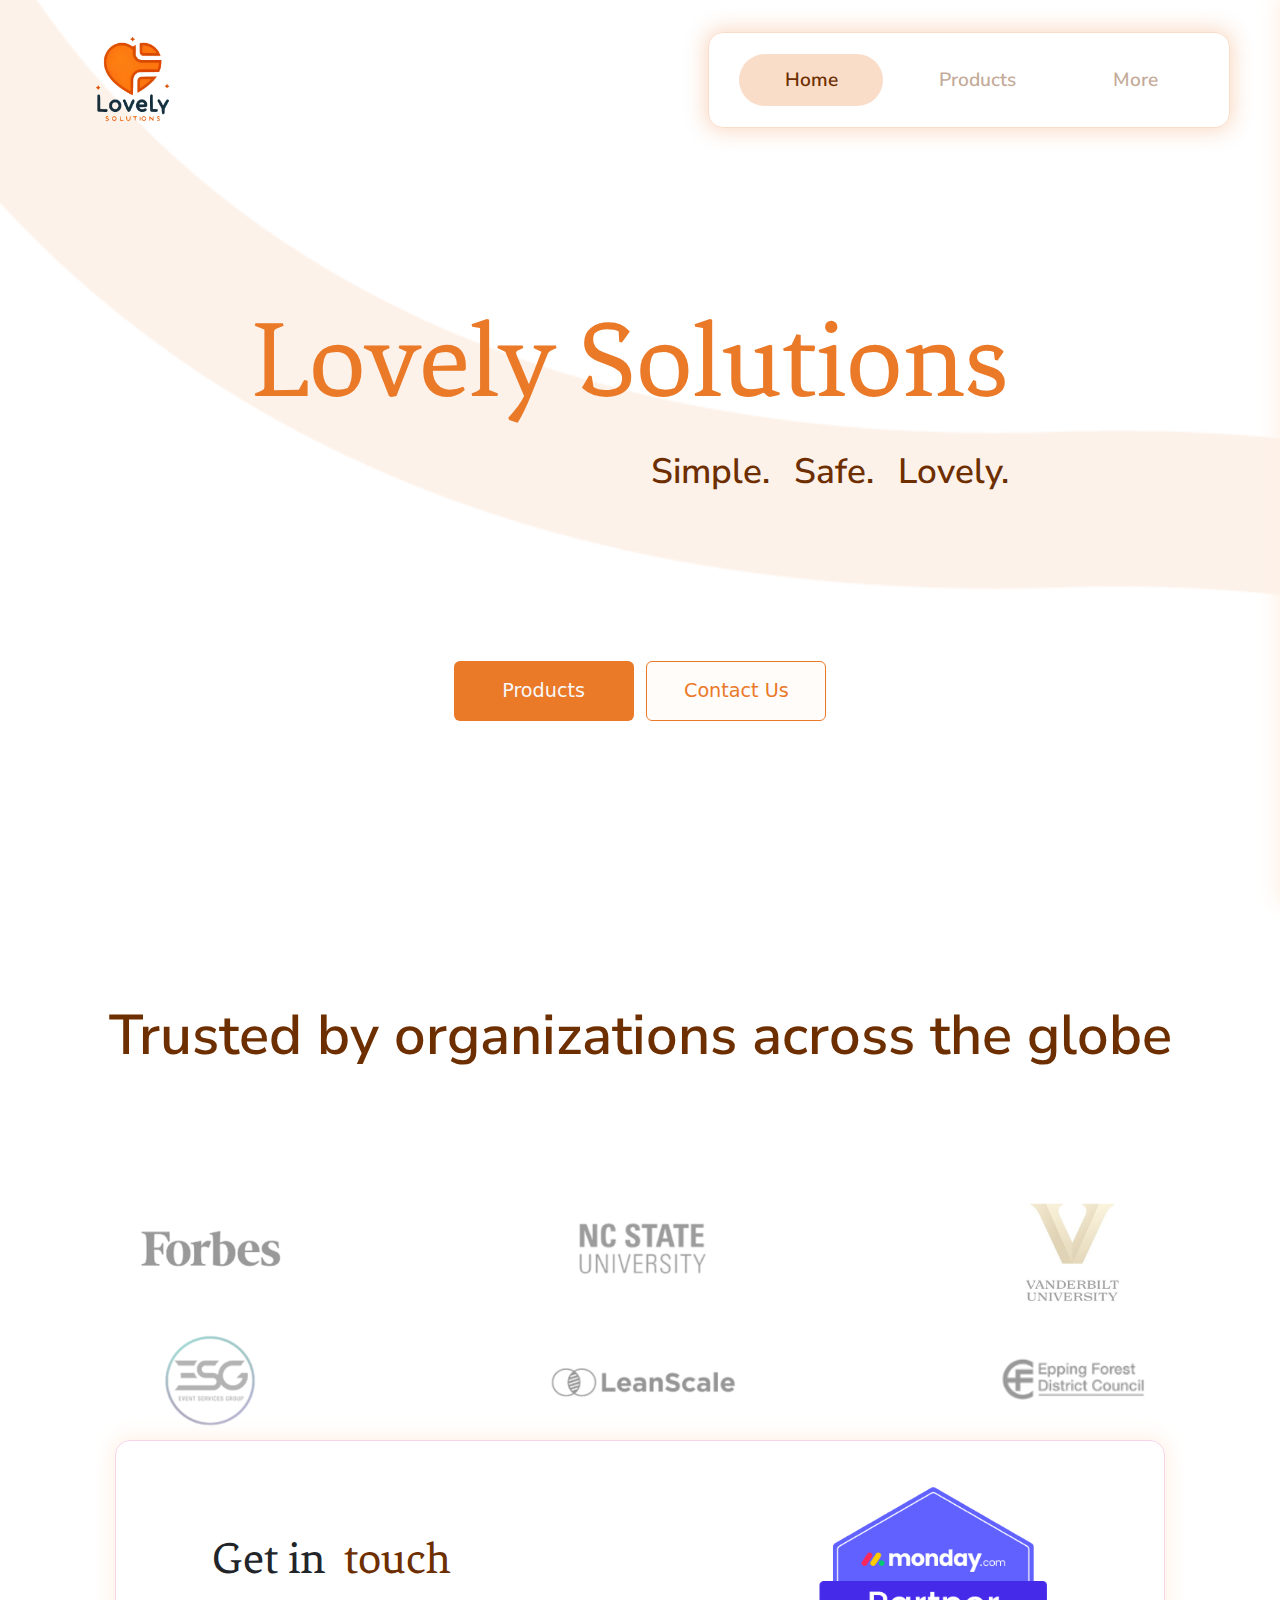
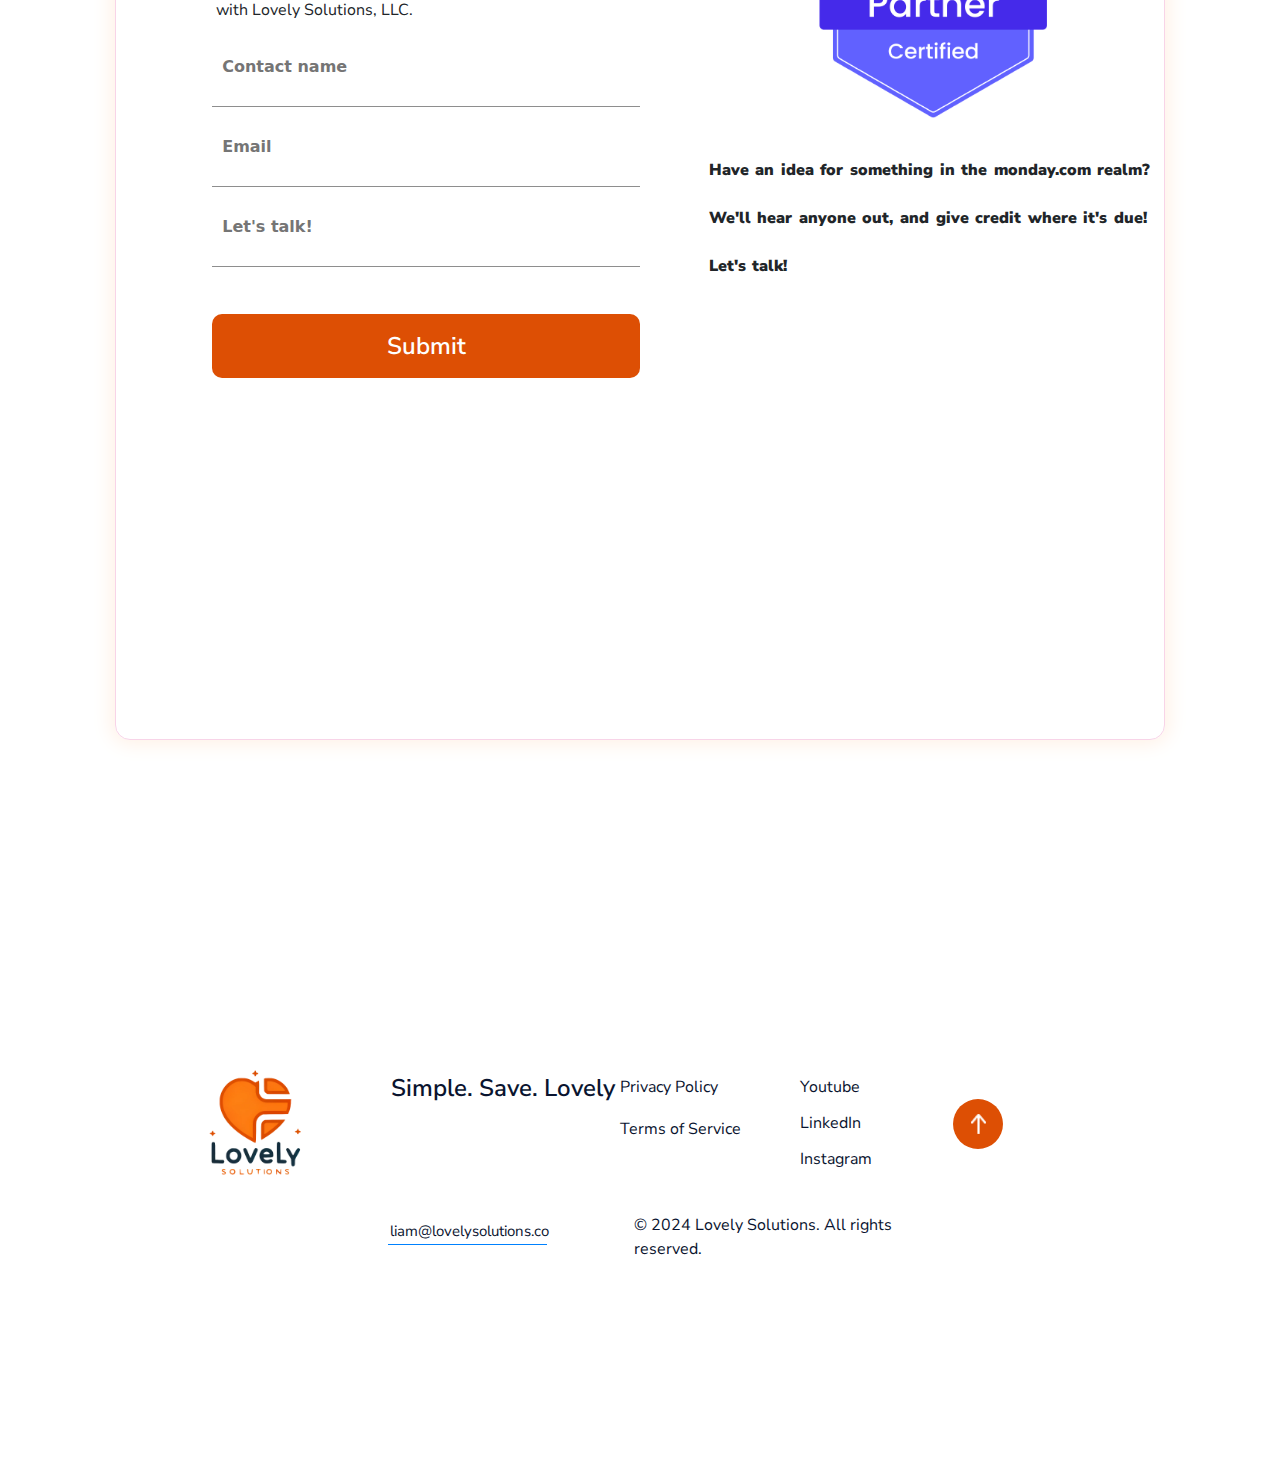
<file: index.html>
<!DOCTYPE html>
<html lang="en">
  <head>
    <!-- Favicon for most browsers -->
<link rel="icon" href="/images/favicon.ico" type="image/x-icon">

<!-- PNG Favicon for different sizes -->
<link rel="icon" type="image/png" sizes="32x32" href="/images/favicon-32x32.png">
<link rel="icon" type="image/png" sizes="16x16" href="/images/favicon-16x16.png">

<!-- Apple Touch Icon for iOS devices -->
<link rel="apple-touch-icon" sizes="180x180" href="/images/apple-touch-icon.png">

<!-- Android Chrome Icons -->
<link rel="icon" type="image/png" sizes="192x192" href="/images/android-chrome-192x192.png">
<link rel="icon" type="image/png" sizes="512x512" href="/images/android-chrome-512x512.png">

<!-- Web Manifest (for Progressive Web Apps) -->
<link rel="manifest" href="/images/site.webmanifest">

  <script async data-id="101464164" src="//static.getclicky.com/js"></script>


    <meta charset="UTF-8" />
    <meta name="viewport" content="width=device-width, initial-scale=1.0" />
    <title>Lovely Solutions</title>
    <link
      href="https://cdn.jsdelivr.net/npm/bootstrap@5.3.3/dist/css/bootstrap.min.css"
      rel="stylesheet"
      integrity="sha384-QWTKZyjpPEjISv5WaRU9OFeRpok6YctnYmDr5pNlyT2bRjXh0JMhjY6hW+ALEwIH"
      crossorigin="anonymous"
    />
    <link
      href="https://fonts.googleapis.com/css2?family=Nunito+Sans:wght@400;700&display=swap"
      rel="stylesheet"
    />
    <link
      href="https://fonts.googleapis.com/css2?family=Fenix&display=swap"
      rel="stylesheet"
    />
    <link
      href="https://fonts.googleapis.com/icon?family=Material+Icons"
      rel="stylesheet"
    />
    <link rel="stylesheet" href="style.css" />
  </head>
  <body>
    <div class="first-container">
      <special-header></special-header>
      <div class="first-sub-container">
        <div class="sub-first-div">
          <h1 class="lovely">Lovely Solutions</h1>
          <div class="sub-second-div">
            <p class="simple">Simple. Safe. Lovely.</p>
            <button class="read-more-btn" style="display: none">hello</button>
          </div>
        </div>
      </div>
      <div class="buttons">
        <button class="first-button">
          <a href="products.html#card-main-container">Products</a>
        </button>
        <button class="second-button" onclick="scrollToForm()">
          Contact Us
        </button>
      </div>
      <special-brand class="special-brands"></special-brand>
    </div>
    <special-form class="special-form">
      <div class="form">
        <div class="filling-form">
          <div class="heading-form">
            <h1>Get in Touch</h1>
            <form id="contactForm">
              <div class="input-fields">
                <input
                  type="text"
                  class="contact-name"
                  placeholder="Your Name"
                />
              </div>
              <div class="input-fields">
                <input
                  type="email"
                  class="contact-email"
                  placeholder="Your Email"
                />
              </div>
              <div class="form-submit-button">
                <button type="submit">Submit</button>
              </div>
            </form>
          </div>
        </div>
      </div>
    </special-form>
    <special-footer class="special-footer">
      <div class="footer">
        <div class="footer-image">
          <div class="image-of-footer"></div>
        </div>
        <div class="simple-save-lovely">
          <div class="footer-first-para">
            <p>Simple. Save. Lovely</p>
          </div>
          <div class="footer-first-info">
            <div class="footer-first-info-first-div">
              <p>
                <a href="mailto:liam@lovelysolutions.co"
                  >liam@lovelysolutions.co</a
                >
              </p>
            </div>
          </div>
        </div>
      </div>
    </special-footer>
    <script src="script.js"></script>
  </body>
</html>
</file>
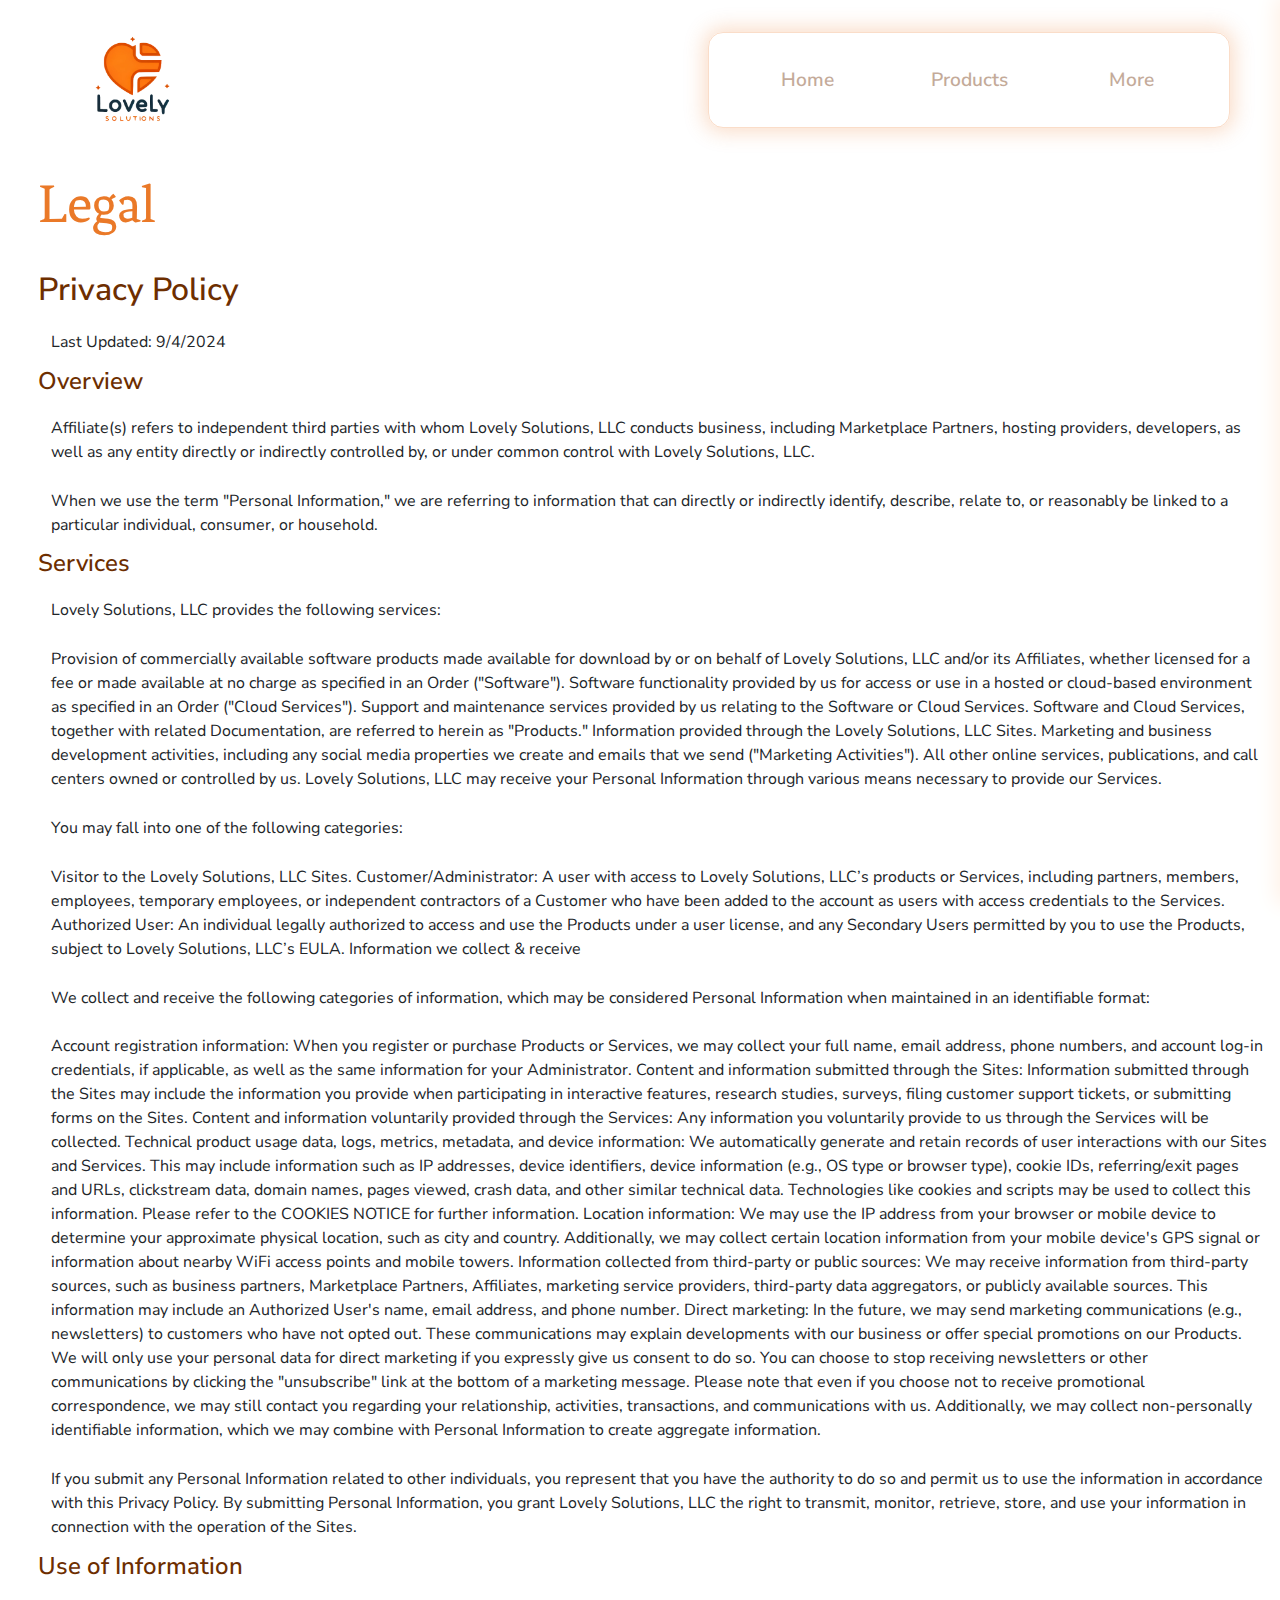
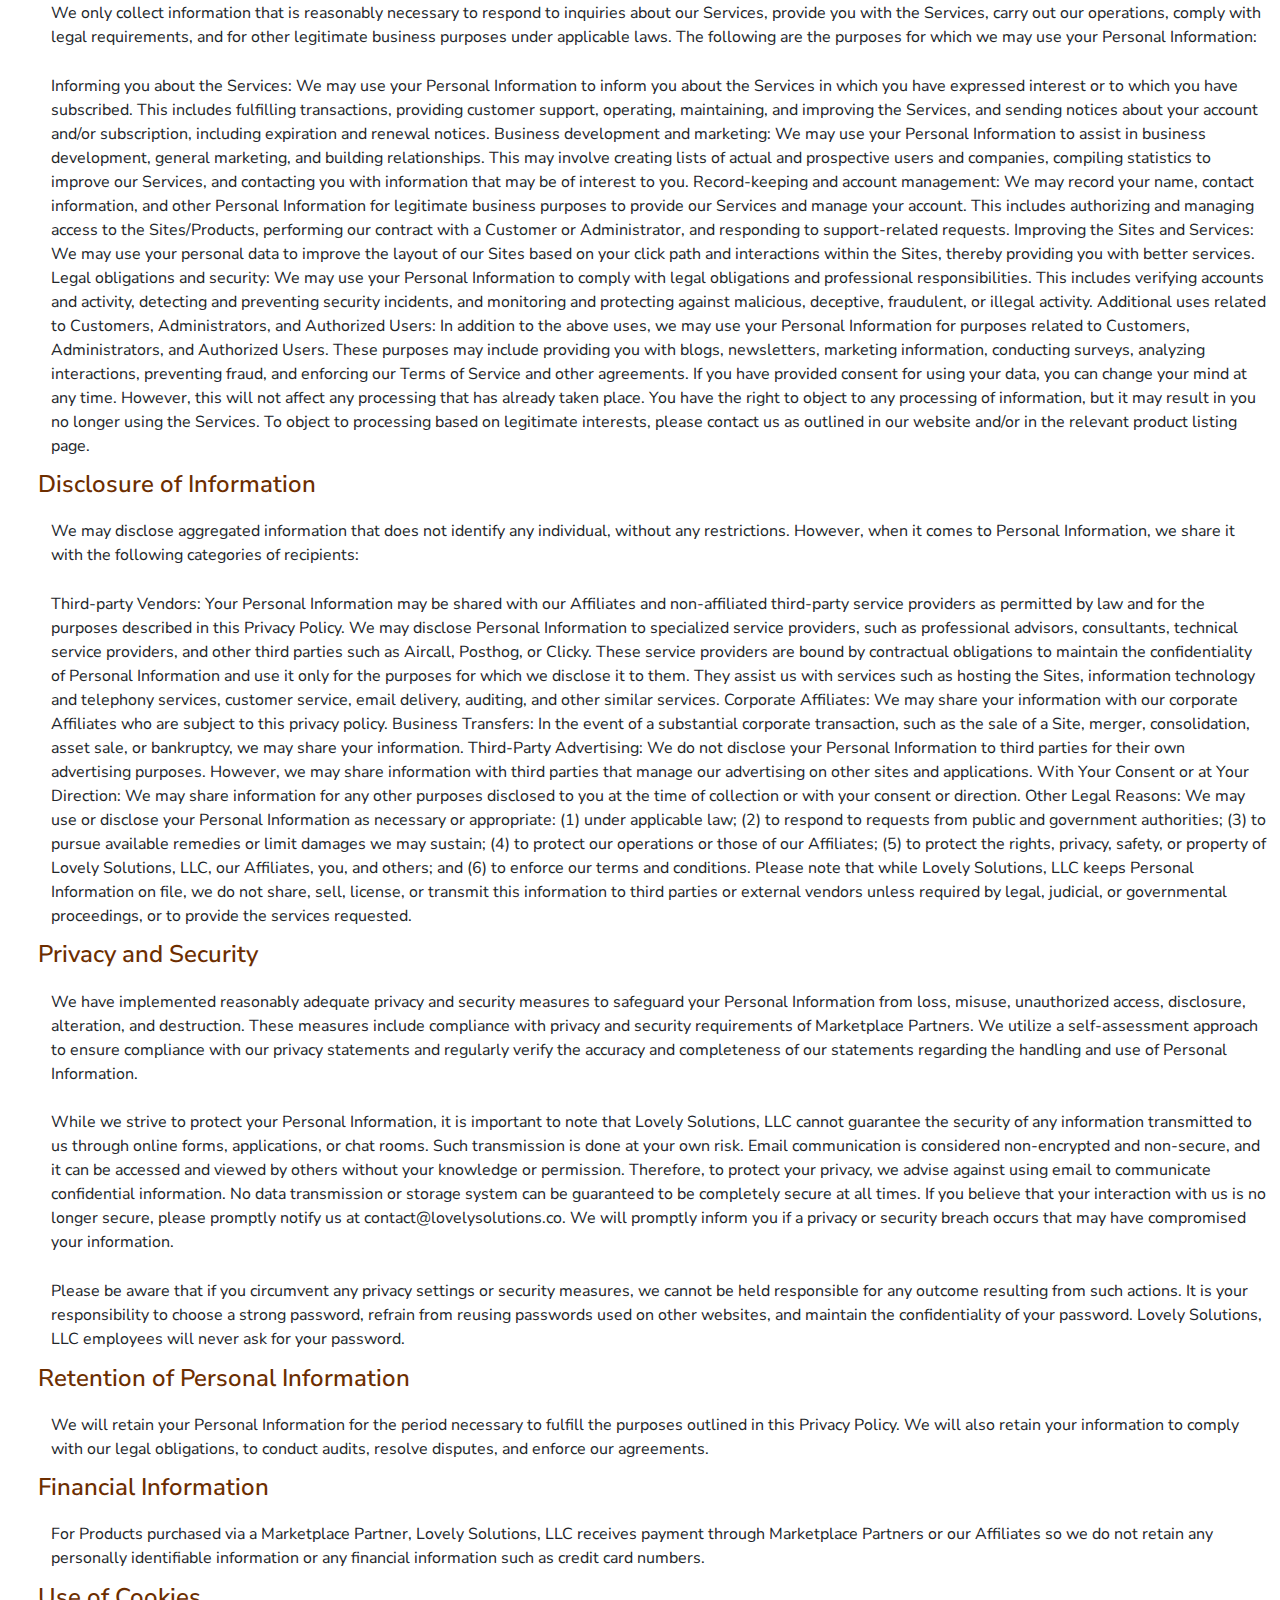
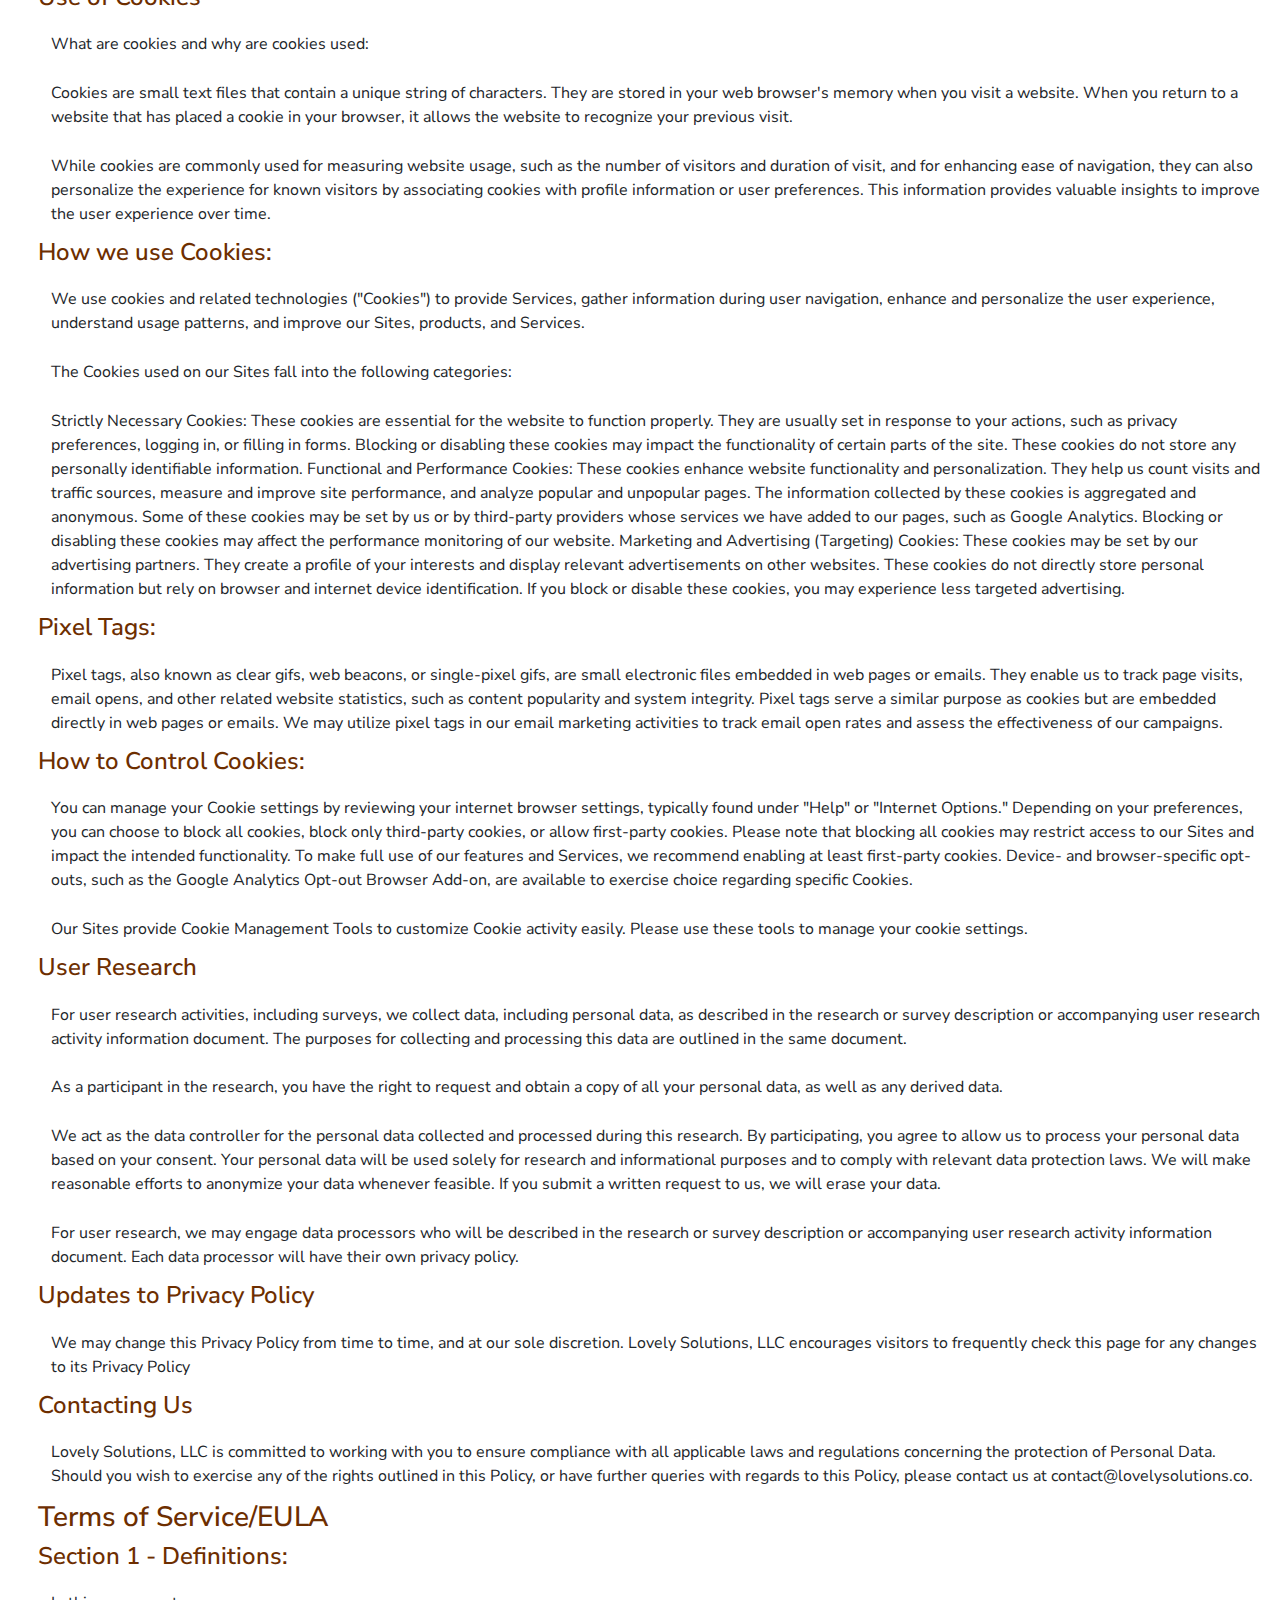
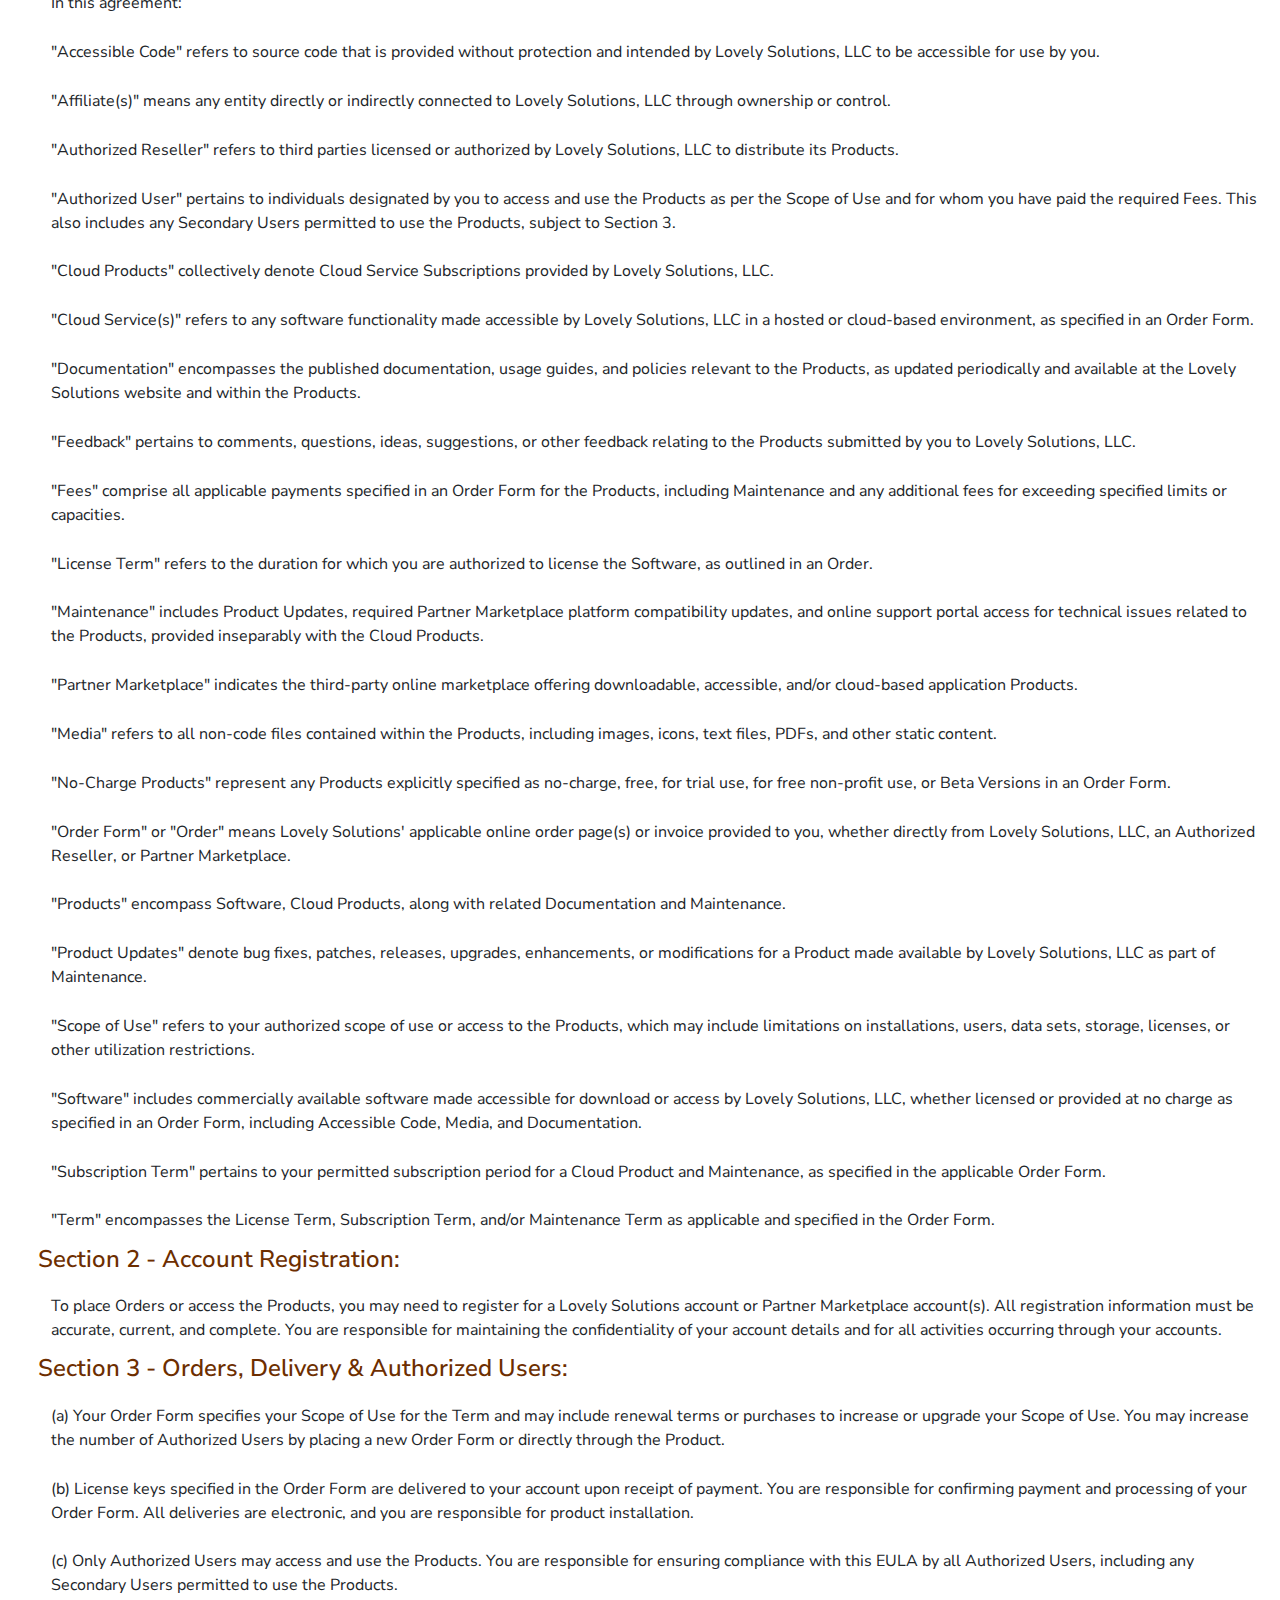
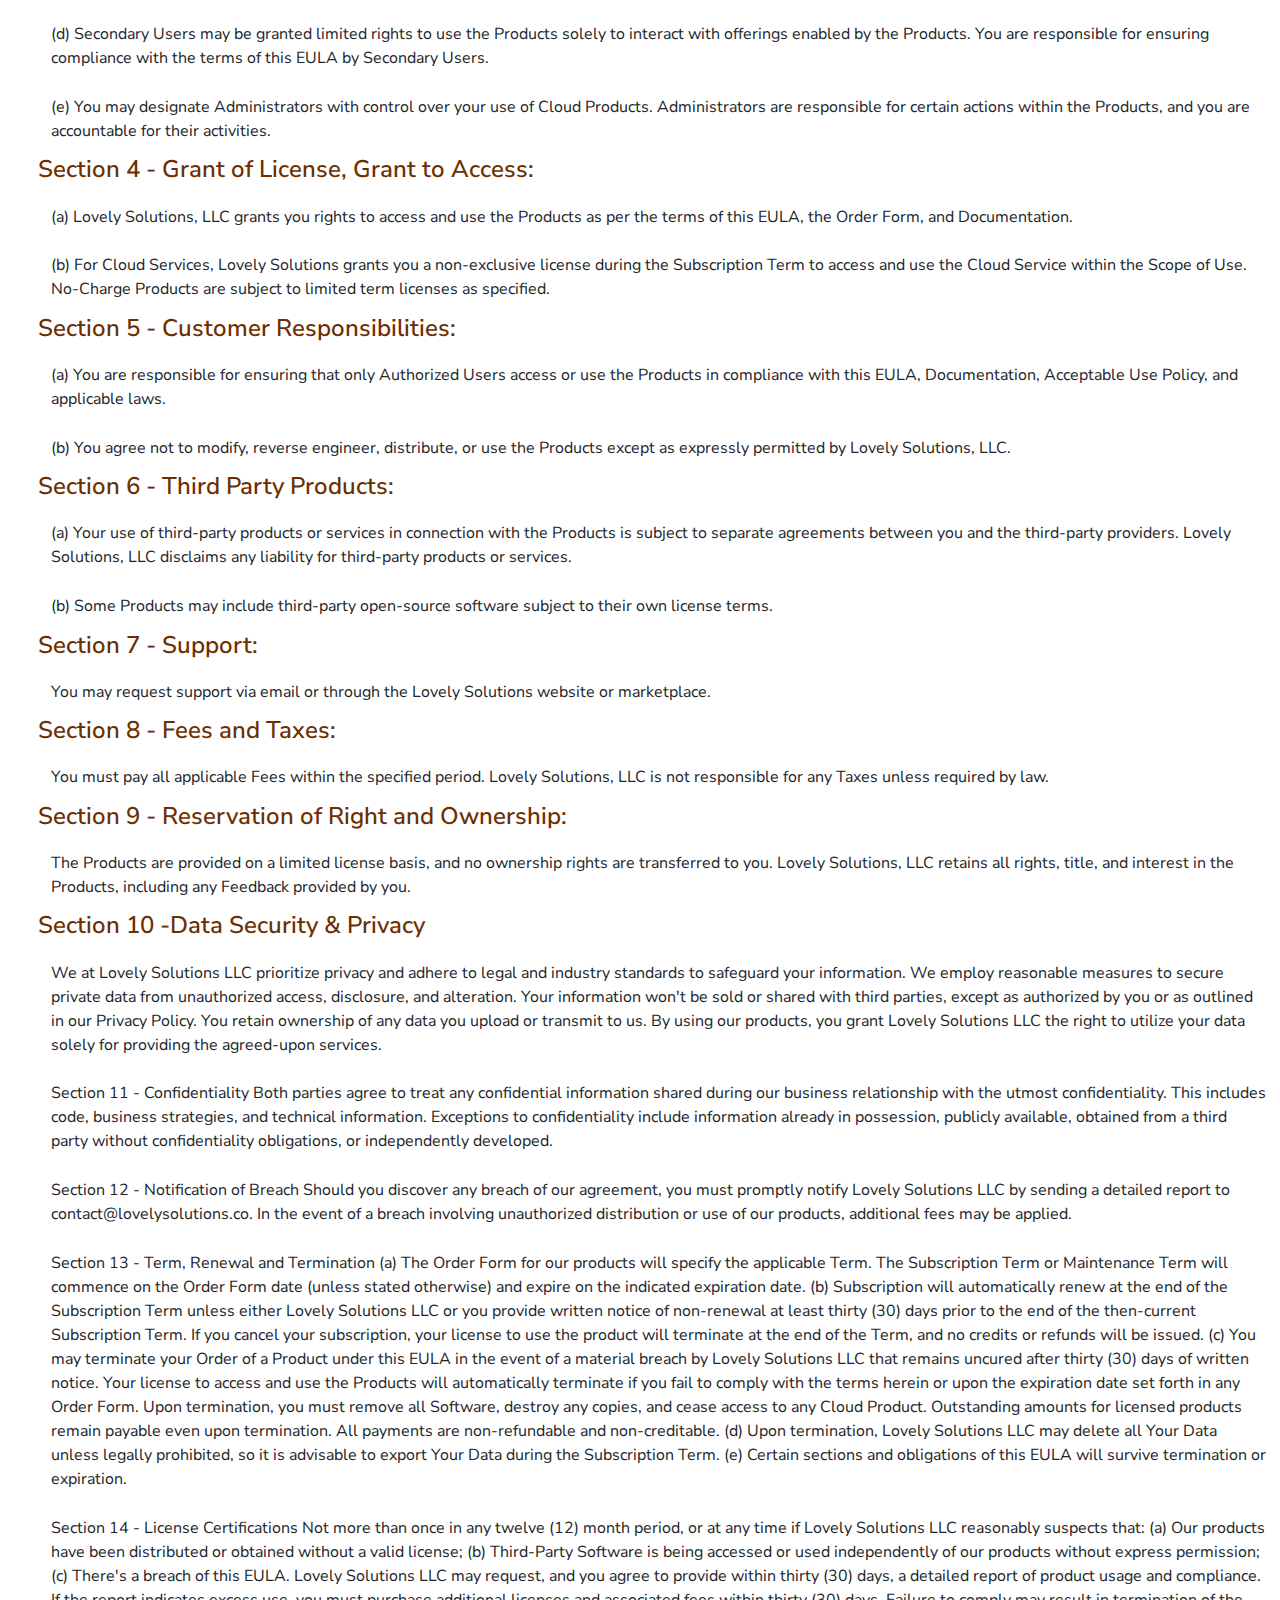
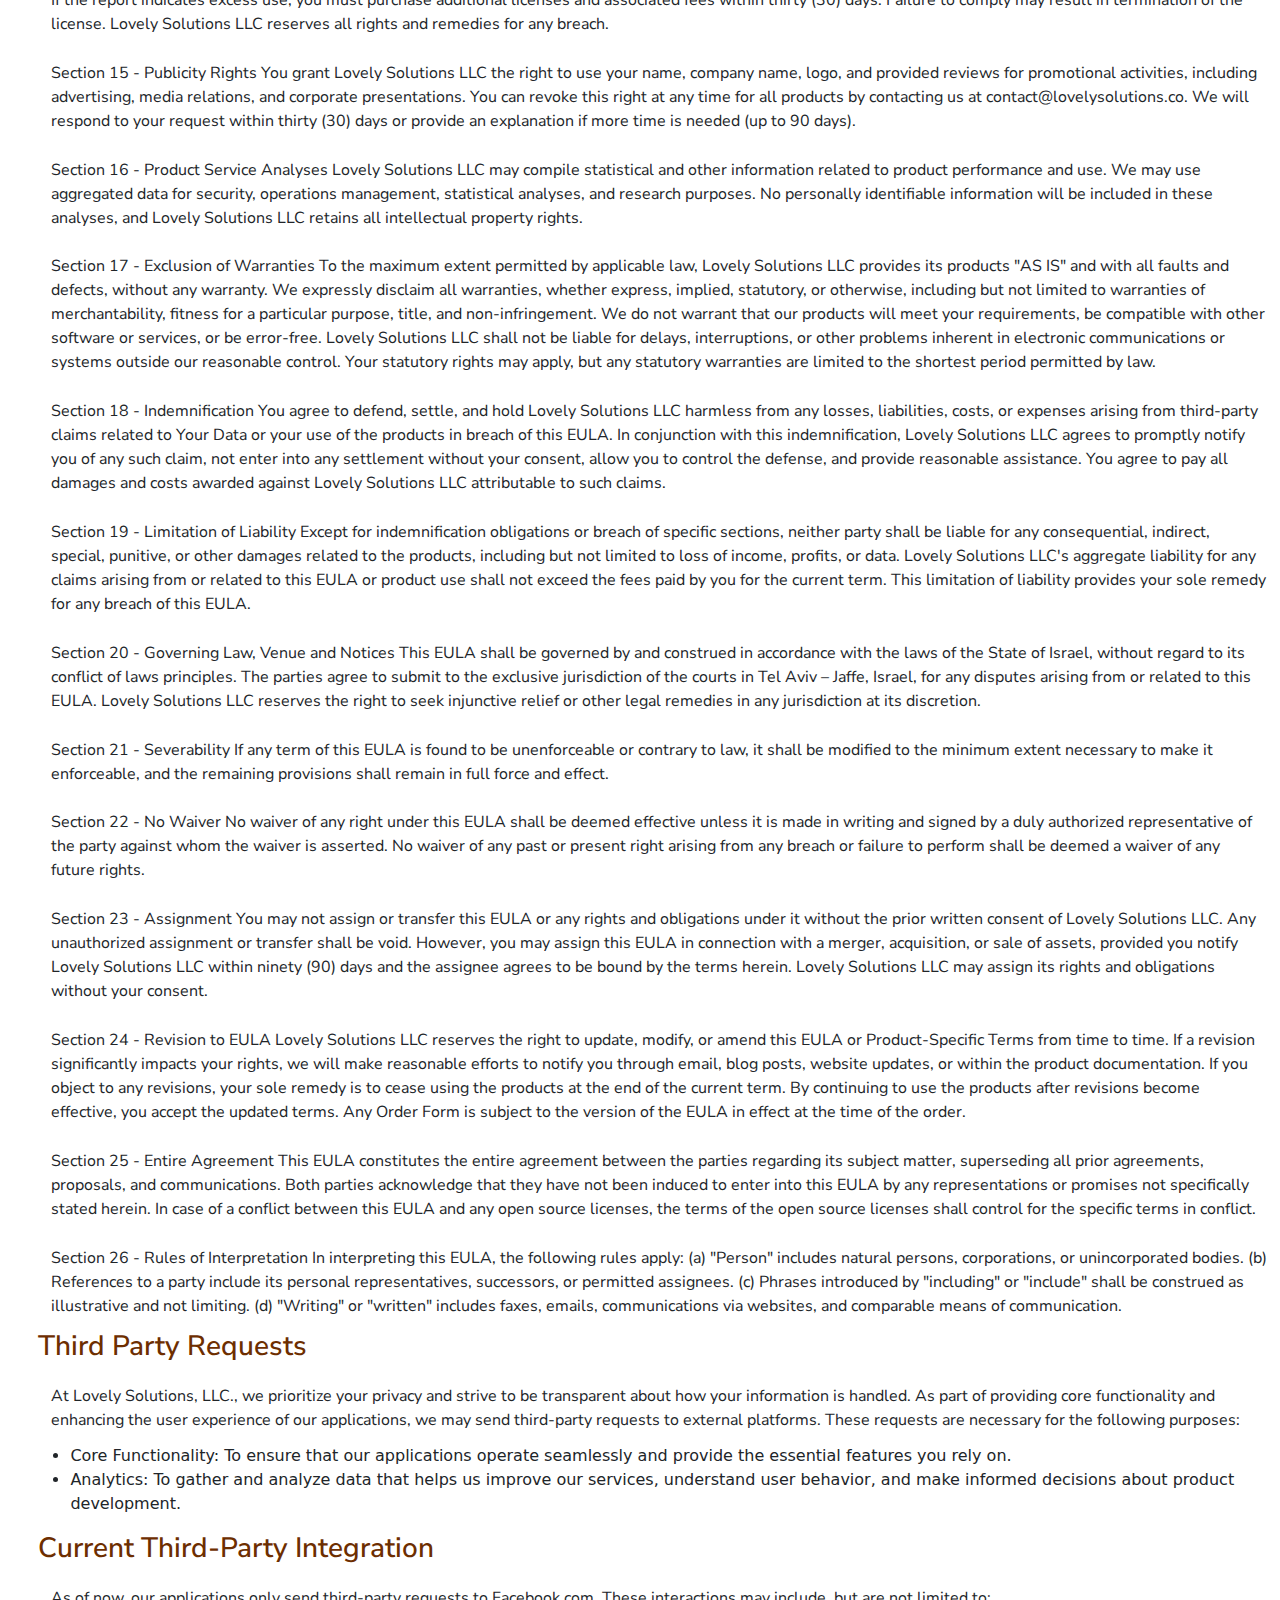
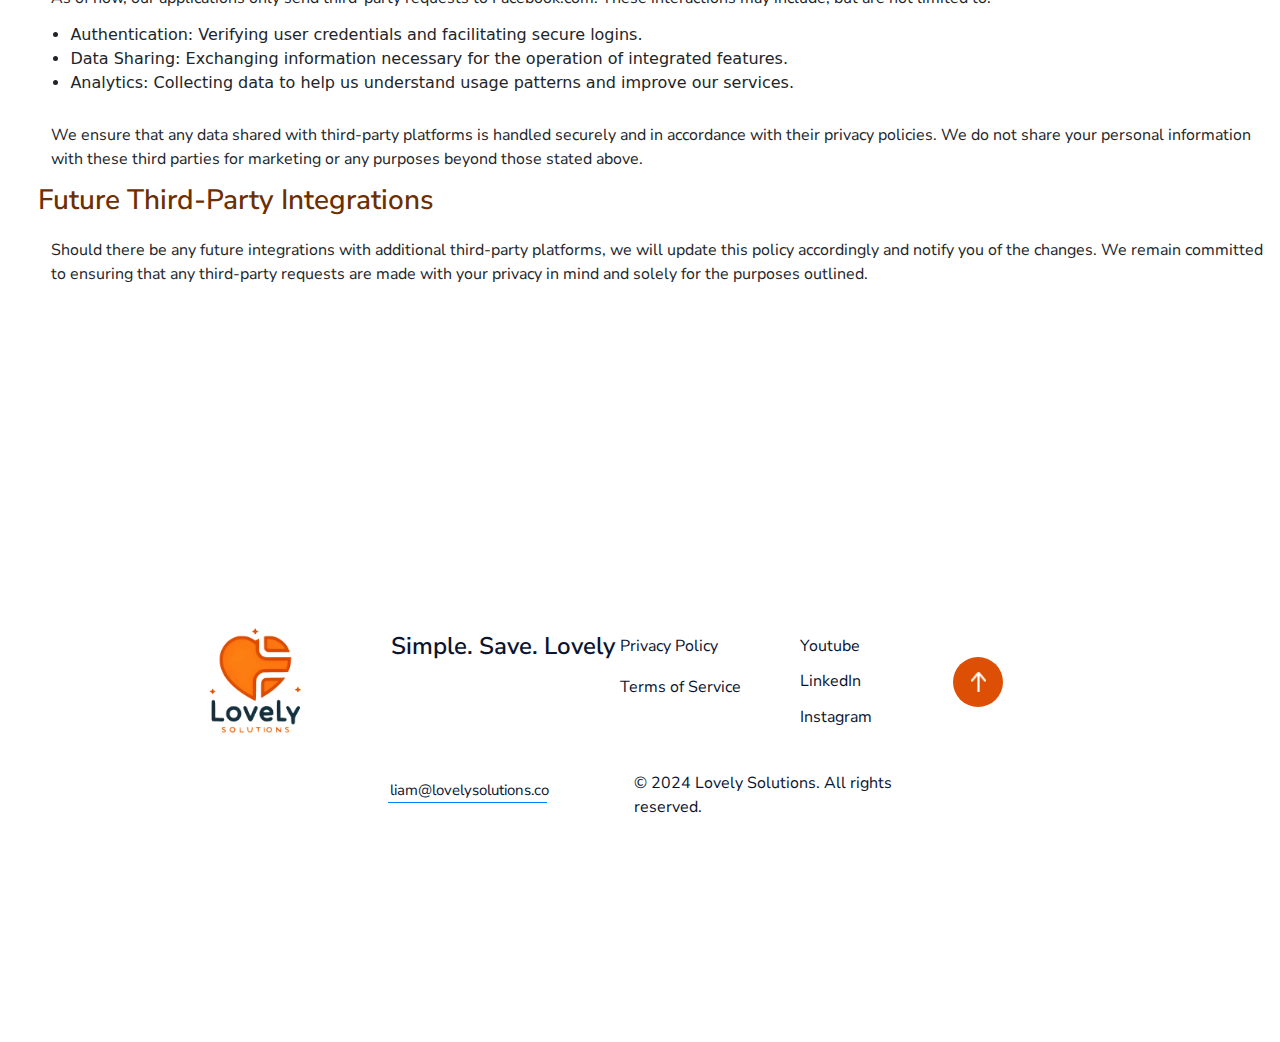
<file: legal.html>
<!DOCTYPE html>
<html lang="en">
  <head>
        <!-- Favicon for most browsers -->
  <link rel="icon" href="/images/favicon.ico" type="image/x-icon">

<!-- PNG Favicon for different sizes -->
   <link rel="icon" type="image/png" sizes="32x32" href="/images/favicon-32x32.png">
  <link rel="icon" type="image/png" sizes="16x16" href="/images/favicon-16x16.png">

<!-- Apple Touch Icon for iOS devices -->
  <link rel="apple-touch-icon" sizes="180x180" href="/images/apple-touch-icon.png">

<!-- Android Chrome Icons -->
  <link rel="icon" type="image/png" sizes="192x192" href="/images/android-chrome-192x192.png">
  <link rel="icon" type="image/png" sizes="512x512" href="/images/android-chrome-512x512.png">

<!-- Web Manifest (for Progressive Web Apps) -->
<link rel="manifest" href="/images/site.webmanifest">
    <meta charset="UTF-8" />
    <meta name="viewport" content="width=device-width, initial-scale=1.0" />
  
    <script async data-id="101464164" src="//static.getclicky.com/js"></script>
    
    
    <title>Lovely Solutions</title>
    <link
      href="https://cdn.jsdelivr.net/npm/bootstrap@5.3.3/dist/css/bootstrap.min.css"
      rel="stylesheet"
      integrity="sha384-QWTKZyjpPEjISv5WaRU9OFeRpok6YctnYmDr5pNlyT2bRjXh0JMhjY6hW+ALEwIH"
      crossorigin="anonymous"
    />
    <link
      href="https://fonts.googleapis.com/css2?family=Nunito+Sans:wght@400;700&display=swap"
      rel="stylesheet"
    />
    <link
      href="https://fonts.googleapis.com/css2?family=Fenix&display=swap"
      rel="stylesheet"
    />
    <link
      href="https://fonts.googleapis.com/css2?family=Fenix:wght@400;700&display=swap"
      rel="stylesheet"
    />
    <link
      rel="stylesheet"
      href="https://fonts.googleapis.com/icon?family=Material+Icons"
    />

    <link rel="stylesheet" href="style.css" />
  </head>
  <body>
    <special-header></special-header>
    <div class="legal">
      <h1 class="legal-heading">Legal</h1>
      <h2 class="legal-simple">Privacy Policy</h2>
      <p>Last Updated: 9/4/2024</p>
      <h4 class="legal-simple">Overview</h4>
      <p>
        Affiliate(s) refers to independent third parties with whom Lovely
        Solutions, LLC conducts business, including Marketplace Partners,
        hosting providers, developers, as well as any entity directly or
        indirectly controlled by, or under common control with Lovely Solutions,
        LLC.
      </p>
      <p>
        When we use the term "Personal Information," we are referring to
        information that can directly or indirectly identify, describe, relate
        to, or reasonably be linked to a particular individual, consumer, or
        household.
      </p>
      <h4 class="legal-simple">Services</h4>
      <p>Lovely Solutions, LLC provides the following services:</p>
      <p>
        Provision of commercially available software products made available for
        download by or on behalf of Lovely Solutions, LLC and/or its Affiliates,
        whether licensed for a fee or made available at no charge as specified
        in an Order ("Software"). Software functionality provided by us for
        access or use in a hosted or cloud-based environment as specified in an
        Order ("Cloud Services"). Support and maintenance services provided by
        us relating to the Software or Cloud Services. Software and Cloud
        Services, together with related Documentation, are referred to herein as
        "Products." Information provided through the Lovely Solutions, LLC
        Sites. Marketing and business development activities, including any
        social media properties we create and emails that we send ("Marketing
        Activities"). All other online services, publications, and call centers
        owned or controlled by us. Lovely Solutions, LLC may receive your
        Personal Information through various means necessary to provide our
        Services.
      </p>
      <p>You may fall into one of the following categories:</p>
      <p>
        Visitor to the Lovely Solutions, LLC Sites. Customer/Administrator: A
        user with access to Lovely Solutions, LLC’s products or Services,
        including partners, members, employees, temporary employees, or
        independent contractors of a Customer who have been added to the account
        as users with access credentials to the Services. Authorized User: An
        individual legally authorized to access and use the Products under a
        user license, and any Secondary Users permitted by you to use the
        Products, subject to Lovely Solutions, LLC’s EULA. Information we
        collect & receive
      </p>
      <p>
        We collect and receive the following categories of information, which
        may be considered Personal Information when maintained in an
        identifiable format:
      </p>
      <p>
        Account registration information: When you register or purchase Products
        or Services, we may collect your full name, email address, phone
        numbers, and account log-in credentials, if applicable, as well as the
        same information for your Administrator. Content and information
        submitted through the Sites: Information submitted through the Sites may
        include the information you provide when participating in interactive
        features, research studies, surveys, filing customer support tickets, or
        submitting forms on the Sites. Content and information voluntarily
        provided through the Services: Any information you voluntarily provide
        to us through the Services will be collected. Technical product usage
        data, logs, metrics, metadata, and device information: We automatically
        generate and retain records of user interactions with our Sites and
        Services. This may include information such as IP addresses, device
        identifiers, device information (e.g., OS type or browser type), cookie
        IDs, referring/exit pages and URLs, clickstream data, domain names,
        pages viewed, crash data, and other similar technical data. Technologies
        like cookies and scripts may be used to collect this information. Please
        refer to the COOKIES NOTICE for further information. Location
        information: We may use the IP address from your browser or mobile
        device to determine your approximate physical location, such as city and
        country. Additionally, we may collect certain location information from
        your mobile device's GPS signal or information about nearby WiFi access
        points and mobile towers. Information collected from third-party or
        public sources: We may receive information from third-party sources,
        such as business partners, Marketplace Partners, Affiliates, marketing
        service providers, third-party data aggregators, or publicly available
        sources. This information may include an Authorized User's name, email
        address, and phone number. Direct marketing: In the future, we may send
        marketing communications (e.g., newsletters) to customers who have not
        opted out. These communications may explain developments with our
        business or offer special promotions on our Products. We will only use
        your personal data for direct marketing if you expressly give us consent
        to do so. You can choose to stop receiving newsletters or other
        communications by clicking the "unsubscribe" link at the bottom of a
        marketing message. Please note that even if you choose not to receive
        promotional correspondence, we may still contact you regarding your
        relationship, activities, transactions, and communications with us.
        Additionally, we may collect non-personally identifiable information,
        which we may combine with Personal Information to create aggregate
        information.
      </p>
      <p>
        If you submit any Personal Information related to other individuals, you
        represent that you have the authority to do so and permit us to use the
        information in accordance with this Privacy Policy. By submitting
        Personal Information, you grant Lovely Solutions, LLC the right to
        transmit, monitor, retrieve, store, and use your information in
        connection with the operation of the Sites.
      </p>
      <h4 class="legal-simple">Use of Information</h4>
      <p>
        We only collect information that is reasonably necessary to respond to
        inquiries about our Services, provide you with the Services, carry out
        our operations, comply with legal requirements, and for other legitimate
        business purposes under applicable laws. The following are the purposes
        for which we may use your Personal Information:
      </p>
      <p>
        Informing you about the Services: We may use your Personal Information
        to inform you about the Services in which you have expressed interest or
        to which you have subscribed. This includes fulfilling transactions,
        providing customer support, operating, maintaining, and improving the
        Services, and sending notices about your account and/or subscription,
        including expiration and renewal notices. Business development and
        marketing: We may use your Personal Information to assist in business
        development, general marketing, and building relationships. This may
        involve creating lists of actual and prospective users and companies,
        compiling statistics to improve our Services, and contacting you with
        information that may be of interest to you. Record-keeping and account
        management: We may record your name, contact information, and other
        Personal Information for legitimate business purposes to provide our
        Services and manage your account. This includes authorizing and managing
        access to the Sites/Products, performing our contract with a Customer or
        Administrator, and responding to support-related requests. Improving the
        Sites and Services: We may use your personal data to improve the layout
        of our Sites based on your click path and interactions within the Sites,
        thereby providing you with better services. Legal obligations and
        security: We may use your Personal Information to comply with legal
        obligations and professional responsibilities. This includes verifying
        accounts and activity, detecting and preventing security incidents, and
        monitoring and protecting against malicious, deceptive, fraudulent, or
        illegal activity. Additional uses related to Customers, Administrators,
        and Authorized Users: In addition to the above uses, we may use your
        Personal Information for purposes related to Customers, Administrators,
        and Authorized Users. These purposes may include providing you with
        blogs, newsletters, marketing information, conducting surveys, analyzing
        interactions, preventing fraud, and enforcing our Terms of Service and
        other agreements. If you have provided consent for using your data, you
        can change your mind at any time. However, this will not affect any
        processing that has already taken place. You have the right to object to
        any processing of information, but it may result in you no longer using
        the Services. To object to processing based on legitimate interests,
        please contact us as outlined in our website and/or in the relevant
        product listing page.
      </p>
      <h4 class="legal-simple">Disclosure of Information</h4>
      <p>
        We may disclose aggregated information that does not identify any
        individual, without any restrictions. However, when it comes to Personal
        Information, we share it with the following categories of recipients:
      </p>
      <p>
        Third-party Vendors: Your Personal Information may be shared with our
        Affiliates and non-affiliated third-party service providers as permitted
        by law and for the purposes described in this Privacy Policy. We may
        disclose Personal Information to specialized service providers, such as
        professional advisors, consultants, technical service providers, and
        other third parties such as Aircall, Posthog, or Clicky. These service 
        providers are bound by contractual obligations to maintain the confidentiality of Personal Information and
        use it only for the purposes for which we disclose it to them. They
        assist us with services such as hosting the Sites, information
        technology and telephony services, customer service, email delivery,
        auditing, and other similar services. Corporate Affiliates: We may share
        your information with our corporate Affiliates who are subject to this
        privacy policy. Business Transfers: In the event of a substantial
        corporate transaction, such as the sale of a Site, merger,
        consolidation, asset sale, or bankruptcy, we may share your information.
        Third-Party Advertising: We do not disclose your Personal Information to
        third parties for their own advertising purposes. However, we may share
        information with third parties that manage our advertising on other
        sites and applications. With Your Consent or at Your Direction: We may
        share information for any other purposes disclosed to you at the time of
        collection or with your consent or direction. Other Legal Reasons: We
        may use or disclose your Personal Information as necessary or
        appropriate: (1) under applicable law; (2) to respond to requests from
        public and government authorities; (3) to pursue available remedies or
        limit damages we may sustain; (4) to protect our operations or those of
        our Affiliates; (5) to protect the rights, privacy, safety, or property
        of Lovely Solutions, LLC, our Affiliates, you, and others; and (6) to
        enforce our terms and conditions. Please note that while Lovely
        Solutions, LLC keeps Personal Information on file, we do not share,
        sell, license, or transmit this information to third parties or external
        vendors unless required by legal, judicial, or governmental proceedings,
        or to provide the services requested.
      </p>
      <h4 class="legal-simple">Privacy and Security</h4>
      <p>
        We have implemented reasonably adequate privacy and security measures to
        safeguard your Personal Information from loss, misuse, unauthorized
        access, disclosure, alteration, and destruction. These measures include
        compliance with privacy and security requirements of Marketplace
        Partners. We utilize a self-assessment approach to ensure compliance
        with our privacy statements and regularly verify the accuracy and
        completeness of our statements regarding the handling and use of
        Personal Information.
      </p>
      <p>
        While we strive to protect your Personal Information, it is important to
        note that Lovely Solutions, LLC cannot guarantee the security of any
        information transmitted to us through online forms, applications, or
        chat rooms. Such transmission is done at your own risk. Email
        communication is considered non-encrypted and non-secure, and it can be
        accessed and viewed by others without your knowledge or permission.
        Therefore, to protect your privacy, we advise against using email to
        communicate confidential information. No data transmission or storage
        system can be guaranteed to be completely secure at all times. If you
        believe that your interaction with us is no longer secure, please
        promptly notify us at contact@lovelysolutions.co. We will promptly
        inform you if a privacy or security breach occurs that may have
        compromised your information.
      </p>
      <p>
        Please be aware that if you circumvent any privacy settings or security
        measures, we cannot be held responsible for any outcome resulting from
        such actions. It is your responsibility to choose a strong password,
        refrain from reusing passwords used on other websites, and maintain the
        confidentiality of your password. Lovely Solutions, LLC employees will
        never ask for your password.
      </p>
      <h4 class="legal-simple">Retention of Personal Information</h4>
      <p>
        We will retain your Personal Information for the period necessary to
        fulfill the purposes outlined in this Privacy Policy. We will also
        retain your information to comply with our legal obligations, to conduct
        audits, resolve disputes, and enforce our agreements.
      </p>
      <h4 class="legal-simple">Financial Information</h4>
      <p>
        For Products purchased via a Marketplace Partner, Lovely Solutions, LLC
        receives payment through Marketplace Partners or our Affiliates so we do
        not retain any personally identifiable information or any financial
        information such as credit card numbers.
      </p>
      <h4 class="legal-simple">Use of Cookies</h4>
      <p>What are cookies and why are cookies used:</p>
      <p>
        Cookies are small text files that contain a unique string of characters.
        They are stored in your web browser's memory when you visit a website.
        When you return to a website that has placed a cookie in your browser,
        it allows the website to recognize your previous visit.
      </p>
      <p>
        While cookies are commonly used for measuring website usage, such as the
        number of visitors and duration of visit, and for enhancing ease of
        navigation, they can also personalize the experience for known visitors
        by associating cookies with profile information or user preferences.
        This information provides valuable insights to improve the user
        experience over time.
      </p>
      <h4 class="legal-simple">How we use Cookies:</h4>
      <p>
        We use cookies and related technologies ("Cookies") to provide Services,
        gather information during user navigation, enhance and personalize the
        user experience, understand usage patterns, and improve our Sites,
        products, and Services.
      </p>
      <p>The Cookies used on our Sites fall into the following categories:</p>
      <p>
        Strictly Necessary Cookies: These cookies are essential for the website
        to function properly. They are usually set in response to your actions,
        such as privacy preferences, logging in, or filling in forms. Blocking
        or disabling these cookies may impact the functionality of certain parts
        of the site. These cookies do not store any personally identifiable
        information. Functional and Performance Cookies: These cookies enhance
        website functionality and personalization. They help us count visits and
        traffic sources, measure and improve site performance, and analyze
        popular and unpopular pages. The information collected by these cookies
        is aggregated and anonymous. Some of these cookies may be set by us or
        by third-party providers whose services we have added to our pages, such
        as Google Analytics. Blocking or disabling these cookies may affect the
        performance monitoring of our website. Marketing and Advertising
        (Targeting) Cookies: These cookies may be set by our advertising
        partners. They create a profile of your interests and display relevant
        advertisements on other websites. These cookies do not directly store
        personal information but rely on browser and internet device
        identification. If you block or disable these cookies, you may
        experience less targeted advertising.
      </p>
      <h4 class="legal-simple">Pixel Tags:</h4>
      <p>
        Pixel tags, also known as clear gifs, web beacons, or single-pixel gifs,
        are small electronic files embedded in web pages or emails. They enable
        us to track page visits, email opens, and other related website
        statistics, such as content popularity and system integrity. Pixel tags
        serve a similar purpose as cookies but are embedded directly in web
        pages or emails. We may utilize pixel tags in our email marketing
        activities to track email open rates and assess the effectiveness of our
        campaigns.
      </p>

      <h4 class="legal-simple">How to Control Cookies:</h4>
      <p>
        You can manage your Cookie settings by reviewing your internet browser
        settings, typically found under "Help" or "Internet Options." Depending
        on your preferences, you can choose to block all cookies, block only
        third-party cookies, or allow first-party cookies. Please note that
        blocking all cookies may restrict access to our Sites and impact the
        intended functionality. To make full use of our features and Services,
        we recommend enabling at least first-party cookies. Device- and
        browser-specific opt-outs, such as the Google Analytics Opt-out Browser
        Add-on, are available to exercise choice regarding specific Cookies.
      </p>
      <p>
        Our Sites provide Cookie Management Tools to customize Cookie activity
        easily. Please use these tools to manage your cookie settings.
      </p>
      <h4 class="legal-simple">User Research</h4>
      <p>
        For user research activities, including surveys, we collect data,
        including personal data, as described in the research or survey
        description or accompanying user research activity information document.
        The purposes for collecting and processing this data are outlined in the
        same document.
      </p>
      <p>
        As a participant in the research, you have the right to request and
        obtain a copy of all your personal data, as well as any derived data.
      </p>
      <p>
        We act as the data controller for the personal data collected and
        processed during this research. By participating, you agree to allow us
        to process your personal data based on your consent. Your personal data
        will be used solely for research and informational purposes and to
        comply with relevant data protection laws. We will make reasonable
        efforts to anonymize your data whenever feasible. If you submit a
        written request to us, we will erase your data.
      </p>
      <p>
        For user research, we may engage data processors who will be described
        in the research or survey description or accompanying user research
        activity information document. Each data processor will have their own
        privacy policy.
      </p>
      <h4 class="legal-simple">Updates to Privacy Policy</h4>
      <p>
        We may change this Privacy Policy from time to time, and at our sole
        discretion. Lovely Solutions, LLC encourages visitors to frequently
        check this page for any changes to its Privacy Policy
      </p>
      <h4 class="legal-simple">Contacting Us</h4>
      <p>
        Lovely Solutions, LLC is committed to working with you to ensure
        compliance with all applicable laws and regulations concerning the
        protection of Personal Data. Should you wish to exercise any of the
        rights outlined in this Policy, or have further queries with regards to
        this Policy, please contact us at contact@lovelysolutions.co.
      </p>
      <h3 id="terms" class="legal-simple">Terms of Service/EULA</h3>
      <h4 class="legal-simple">Section 1 - Definitions:</h4>
      <p>In this agreement:</p>
      <p>
        "Accessible Code" refers to source code that is provided without
        protection and intended by Lovely Solutions, LLC to be accessible for
        use by you.
      </p>
      <p>
        "Affiliate(s)" means any entity directly or indirectly connected to
        Lovely Solutions, LLC through ownership or control.
      </p>
      <p>
        "Authorized Reseller" refers to third parties licensed or authorized by
        Lovely Solutions, LLC to distribute its Products.
      </p>
      <p>
        "Authorized User" pertains to individuals designated by you to access
        and use the Products as per the Scope of Use and for whom you have paid
        the required Fees. This also includes any Secondary Users permitted to
        use the Products, subject to Section 3.
      </p>
      <p>
        "Cloud Products" collectively denote Cloud Service Subscriptions
        provided by Lovely Solutions, LLC.
      </p>
      <p>
        "Cloud Service(s)" refers to any software functionality made accessible
        by Lovely Solutions, LLC in a hosted or cloud-based environment, as
        specified in an Order Form.
      </p>
      <p>
        "Documentation" encompasses the published documentation, usage guides,
        and policies relevant to the Products, as updated periodically and
        available at the Lovely Solutions website and within the Products.
      </p>
      <p>
        "Feedback" pertains to comments, questions, ideas, suggestions, or other
        feedback relating to the Products submitted by you to Lovely Solutions,
        LLC.
      </p>
      <p>
        "Fees" comprise all applicable payments specified in an Order Form for
        the Products, including Maintenance and any additional fees for
        exceeding specified limits or capacities.
      </p>
      <p>
        "License Term" refers to the duration for which you are authorized to
        license the Software, as outlined in an Order.
      </p>
      <p>
        "Maintenance" includes Product Updates, required Partner Marketplace
        platform compatibility updates, and online support portal access for
        technical issues related to the Products, provided inseparably with the
        Cloud Products.
      </p>
      <p>
        "Partner Marketplace" indicates the third-party online marketplace
        offering downloadable, accessible, and/or cloud-based application
        Products.
      </p>
      <p>
        "Media" refers to all non-code files contained within the Products,
        including images, icons, text files, PDFs, and other static content.
      </p>
      <p>
        "No-Charge Products" represent any Products explicitly specified as
        no-charge, free, for trial use, for free non-profit use, or Beta
        Versions in an Order Form.
      </p>
      <p>
        "Order Form" or "Order" means Lovely Solutions' applicable online order
        page(s) or invoice provided to you, whether directly from Lovely
        Solutions, LLC, an Authorized Reseller, or Partner Marketplace.
      </p>
      <p>
        "Products" encompass Software, Cloud Products, along with related
        Documentation and Maintenance.
      </p>
      <p>
        "Product Updates" denote bug fixes, patches, releases, upgrades,
        enhancements, or modifications for a Product made available by Lovely
        Solutions, LLC as part of Maintenance.
      </p>
      <p>
        "Scope of Use" refers to your authorized scope of use or access to the
        Products, which may include limitations on installations, users, data
        sets, storage, licenses, or other utilization restrictions.
      </p>
      <p>
        "Software" includes commercially available software made accessible for
        download or access by Lovely Solutions, LLC, whether licensed or
        provided at no charge as specified in an Order Form, including
        Accessible Code, Media, and Documentation.
      </p>
      <p>
        "Subscription Term" pertains to your permitted subscription period for a
        Cloud Product and Maintenance, as specified in the applicable Order
        Form.
      </p>
      <p>
        "Term" encompasses the License Term, Subscription Term, and/or
        Maintenance Term as applicable and specified in the Order Form.
      </p>
      <h4 class="legal-simple">Section 2 - Account Registration:</h4>
      <p>
        To place Orders or access the Products, you may need to register for a
        Lovely Solutions account or Partner Marketplace account(s). All
        registration information must be accurate, current, and complete. You
        are responsible for maintaining the confidentiality of your account
        details and for all activities occurring through your accounts.
      </p>
      <h4 class="legal-simple">
        Section 3 - Orders, Delivery & Authorized Users:
      </h4>
      <p>
        (a) Your Order Form specifies your Scope of Use for the Term and may
        include renewal terms or purchases to increase or upgrade your Scope of
        Use. You may increase the number of Authorized Users by placing a new
        Order Form or directly through the Product.
      </p>
      <p>
        (b) License keys specified in the Order Form are delivered to your
        account upon receipt of payment. You are responsible for confirming
        payment and processing of your Order Form. All deliveries are
        electronic, and you are responsible for product installation.
      </p>
      <p>
        (c) Only Authorized Users may access and use the Products. You are
        responsible for ensuring compliance with this EULA by all Authorized
        Users, including any Secondary Users permitted to use the Products.
      </p>
      <p>
        (d) Secondary Users may be granted limited rights to use the Products
        solely to interact with offerings enabled by the Products. You are
        responsible for ensuring compliance with the terms of this EULA by
        Secondary Users.
      </p>
      <p>
        (e) You may designate Administrators with control over your use of Cloud
        Products. Administrators are responsible for certain actions within the
        Products, and you are accountable for their activities.
      </p>
      <h4 class="legal-simple">
        Section 4 - Grant of License, Grant to Access:
      </h4>
      <p>
        (a) Lovely Solutions, LLC grants you rights to access and use the
        Products as per the terms of this EULA, the Order Form, and
        Documentation.
      </p>
      <p>
        (b) For Cloud Services, Lovely Solutions grants you a non-exclusive
        license during the Subscription Term to access and use the Cloud Service
        within the Scope of Use. No-Charge Products are subject to limited term
        licenses as specified.
      </p>
      <h4 class="legal-simple">Section 5 - Customer Responsibilities:</h4>
      <p>
        (a) You are responsible for ensuring that only Authorized Users access
        or use the Products in compliance with this EULA, Documentation,
        Acceptable Use Policy, and applicable laws.
      </p>
      <p>
        (b) You agree not to modify, reverse engineer, distribute, or use the
        Products except as expressly permitted by Lovely Solutions, LLC.
      </p>
      <h4 class="legal-simple">Section 6 - Third Party Products:</h4>
      <p>
        (a) Your use of third-party products or services in connection with the
        Products is subject to separate agreements between you and the
        third-party providers. Lovely Solutions, LLC disclaims any liability for
        third-party products or services.
      </p>
      <p>
        (b) Some Products may include third-party open-source software subject
        to their own license terms.
      </p>
      <h4 class="legal-simple">Section 7 - Support:</h4>
      <p>
        You may request support via email or through the Lovely Solutions
        website or marketplace.
      </p>
      <h4 class="legal-simple">Section 8 - Fees and Taxes:</h4>
      <p>
        You must pay all applicable Fees within the specified period. Lovely
        Solutions, LLC is not responsible for any Taxes unless required by law.
      </p>
      <h4 class="legal-simple">
        Section 9 - Reservation of Right and Ownership:
      </h4>
      <p>
        The Products are provided on a limited license basis, and no ownership
        rights are transferred to you. Lovely Solutions, LLC retains all rights,
        title, and interest in the Products, including any Feedback provided by
        you.
      </p>
      <h4 class="legal-simple">Section 10 -Data Security & Privacy</h4>
      <p>
        We at Lovely Solutions LLC prioritize privacy and adhere to legal and
        industry standards to safeguard your information. We employ reasonable
        measures to secure private data from unauthorized access, disclosure,
        and alteration. Your information won't be sold or shared with third
        parties, except as authorized by you or as outlined in our Privacy
        Policy. You retain ownership of any data you upload or transmit to us.
        By using our products, you grant Lovely Solutions LLC the right to
        utilize your data solely for providing the agreed-upon services.
      </p>
      <p>
        Section 11 - Confidentiality Both parties agree to treat any
        confidential information shared during our business relationship with
        the utmost confidentiality. This includes code, business strategies, and
        technical information. Exceptions to confidentiality include information
        already in possession, publicly available, obtained from a third party
        without confidentiality obligations, or independently developed.
      </p>
      <p>
        Section 12 - Notification of Breach Should you discover any breach of
        our agreement, you must promptly notify Lovely Solutions LLC by sending
        a detailed report to contact@lovelysolutions.co. In the event of a
        breach involving unauthorized distribution or use of our products,
        additional fees may be applied.
      </p>
      <p>
        Section 13 - Term, Renewal and Termination (a) The Order Form for our
        products will specify the applicable Term. The Subscription Term or
        Maintenance Term will commence on the Order Form date (unless stated
        otherwise) and expire on the indicated expiration date. (b) Subscription
        will automatically renew at the end of the Subscription Term unless
        either Lovely Solutions LLC or you provide written notice of non-renewal
        at least thirty (30) days prior to the end of the then-current
        Subscription Term. If you cancel your subscription, your license to use
        the product will terminate at the end of the Term, and no credits or
        refunds will be issued. (c) You may terminate your Order of a Product
        under this EULA in the event of a material breach by Lovely Solutions
        LLC that remains uncured after thirty (30) days of written notice. Your
        license to access and use the Products will automatically terminate if
        you fail to comply with the terms herein or upon the expiration date set
        forth in any Order Form. Upon termination, you must remove all Software,
        destroy any copies, and cease access to any Cloud Product. Outstanding
        amounts for licensed products remain payable even upon termination. All
        payments are non-refundable and non-creditable. (d) Upon termination,
        Lovely Solutions LLC may delete all Your Data unless legally prohibited,
        so it is advisable to export Your Data during the Subscription Term. (e)
        Certain sections and obligations of this EULA will survive termination
        or expiration.
      </p>
      <p>
        Section 14 - License Certifications Not more than once in any twelve
        (12) month period, or at any time if Lovely Solutions LLC reasonably
        suspects that: (a) Our products have been distributed or obtained
        without a valid license; (b) Third-Party Software is being accessed or
        used independently of our products without express permission; (c)
        There's a breach of this EULA. Lovely Solutions LLC may request, and you
        agree to provide within thirty (30) days, a detailed report of product
        usage and compliance. If the report indicates excess use, you must
        purchase additional licenses and associated fees within thirty (30)
        days. Failure to comply may result in termination of the license. Lovely
        Solutions LLC reserves all rights and remedies for any breach.
      </p>
      <p>
        Section 15 - Publicity Rights You grant Lovely Solutions LLC the right
        to use your name, company name, logo, and provided reviews for
        promotional activities, including advertising, media relations, and
        corporate presentations. You can revoke this right at any time for all
        products by contacting us at contact@lovelysolutions.co. We will respond
        to your request within thirty (30) days or provide an explanation if
        more time is needed (up to 90 days).
      </p>
      <p>
        Section 16 - Product Service Analyses Lovely Solutions LLC may compile
        statistical and other information related to product performance and
        use. We may use aggregated data for security, operations management,
        statistical analyses, and research purposes. No personally identifiable
        information will be included in these analyses, and Lovely Solutions LLC
        retains all intellectual property rights.
      </p>
      <p>
        Section 17 - Exclusion of Warranties To the maximum extent permitted by
        applicable law, Lovely Solutions LLC provides its products "AS IS" and
        with all faults and defects, without any warranty. We expressly disclaim
        all warranties, whether express, implied, statutory, or otherwise,
        including but not limited to warranties of merchantability, fitness for
        a particular purpose, title, and non-infringement. We do not warrant
        that our products will meet your requirements, be compatible with other
        software or services, or be error-free. Lovely Solutions LLC shall not
        be liable for delays, interruptions, or other problems inherent in
        electronic communications or systems outside our reasonable control.
        Your statutory rights may apply, but any statutory warranties are
        limited to the shortest period permitted by law.
      </p>
      <p>
        Section 18 - Indemnification You agree to defend, settle, and hold
        Lovely Solutions LLC harmless from any losses, liabilities, costs, or
        expenses arising from third-party claims related to Your Data or your
        use of the products in breach of this EULA. In conjunction with this
        indemnification, Lovely Solutions LLC agrees to promptly notify you of
        any such claim, not enter into any settlement without your consent,
        allow you to control the defense, and provide reasonable assistance. You
        agree to pay all damages and costs awarded against Lovely Solutions LLC
        attributable to such claims.
      </p>
      <p>
        Section 19 - Limitation of Liability Except for indemnification
        obligations or breach of specific sections, neither party shall be
        liable for any consequential, indirect, special, punitive, or other
        damages related to the products, including but not limited to loss of
        income, profits, or data. Lovely Solutions LLC's aggregate liability for
        any claims arising from or related to this EULA or product use shall not
        exceed the fees paid by you for the current term. This limitation of
        liability provides your sole remedy for any breach of this EULA.
      </p>
      <p>
        Section 20 - Governing Law, Venue and Notices This EULA shall be
        governed by and construed in accordance with the laws of the State of
        Israel, without regard to its conflict of laws principles. The parties
        agree to submit to the exclusive jurisdiction of the courts in Tel Aviv
        – Jaffe, Israel, for any disputes arising from or related to this EULA.
        Lovely Solutions LLC reserves the right to seek injunctive relief or
        other legal remedies in any jurisdiction at its discretion.
      </p>
      <p>
        Section 21 - Severability If any term of this EULA is found to be
        unenforceable or contrary to law, it shall be modified to the minimum
        extent necessary to make it enforceable, and the remaining provisions
        shall remain in full force and effect.
      </p>
      <p>
        Section 22 - No Waiver No waiver of any right under this EULA shall be
        deemed effective unless it is made in writing and signed by a duly
        authorized representative of the party against whom the waiver is
        asserted. No waiver of any past or present right arising from any breach
        or failure to perform shall be deemed a waiver of any future rights.
      </p>
      <p>
        Section 23 - Assignment You may not assign or transfer this EULA or any
        rights and obligations under it without the prior written consent of
        Lovely Solutions LLC. Any unauthorized assignment or transfer shall be
        void. However, you may assign this EULA in connection with a merger,
        acquisition, or sale of assets, provided you notify Lovely Solutions LLC
        within ninety (90) days and the assignee agrees to be bound by the terms
        herein. Lovely Solutions LLC may assign its rights and obligations
        without your consent.
      </p>
      <p>
        Section 24 - Revision to EULA Lovely Solutions LLC reserves the right to
        update, modify, or amend this EULA or Product-Specific Terms from time
        to time. If a revision significantly impacts your rights, we will make
        reasonable efforts to notify you through email, blog posts, website
        updates, or within the product documentation. If you object to any
        revisions, your sole remedy is to cease using the products at the end of
        the current term. By continuing to use the products after revisions
        become effective, you accept the updated terms. Any Order Form is
        subject to the version of the EULA in effect at the time of the order.
      </p>
      <p>
        Section 25 - Entire Agreement This EULA constitutes the entire agreement
        between the parties regarding its subject matter, superseding all prior
        agreements, proposals, and communications. Both parties acknowledge that
        they have not been induced to enter into this EULA by any
        representations or promises not specifically stated herein. In case of a
        conflict between this EULA and any open source licenses, the terms of
        the open source licenses shall control for the specific terms in
        conflict.
      </p>
      <p>
        Section 26 - Rules of Interpretation In interpreting this EULA, the
        following rules apply: (a) "Person" includes natural persons,
        corporations, or unincorporated bodies. (b) References to a party
        include its personal representatives, successors, or permitted
        assignees. (c) Phrases introduced by "including" or "include" shall be
        construed as illustrative and not limiting. (d) "Writing" or "written"
        includes faxes, emails, communications via websites, and comparable
        means of communication.
      </p>
      <h3 class="legal-simple">Third Party Requests</h3>
      <p>
        At Lovely Solutions, LLC., we prioritize your privacy and strive to be
        transparent about how your information is handled. As part of providing
        core functionality and enhancing the user experience of our
        applications, we may send third-party requests to external platforms.
        These requests are necessary for the following purposes:
      </p>
      <ul>
        <li>
          Core Functionality: To ensure that our applications operate seamlessly
          and provide the essential features you rely on.
        </li>
        <li>
          Analytics: To gather and analyze data that helps us improve our
          services, understand user behavior, and make informed decisions about
          product development.
        </li>
      </ul>
      <h3 class="legal-simple">Current Third-Party Integration</h3>
      <p>
        As of now, our applications only send third-party requests to
        Facebook.com. These interactions may include, but are not limited to:
      </p>
      <ul>
        <li>
          Authentication: Verifying user credentials and facilitating secure
          logins.
        </li>
        <li>
          Data Sharing: Exchanging information necessary for the operation of
          integrated features.
        </li>
        <li>
          Analytics: Collecting data to help us understand usage patterns and
          improve our services.
        </li>
      </ul>
      <p>
        We ensure that any data shared with third-party platforms is handled
        securely and in accordance with their privacy policies. We do not share
        your personal information with these third parties for marketing or any
        purposes beyond those stated above.
      </p>

      <h3 class="legal-simple">Future Third-Party Integrations</h3>
      <p>
        Should there be any future integrations with additional third-party
        platforms, we will update this policy accordingly and notify you of the
        changes. We remain committed to ensuring that any third-party requests
        are made with your privacy in mind and solely for the purposes outlined.
      </p>
    </div>
    <special-footer class="special-footer"></special-footer>
    <script src="script.js"></script>
  </body>
</html>
</file>
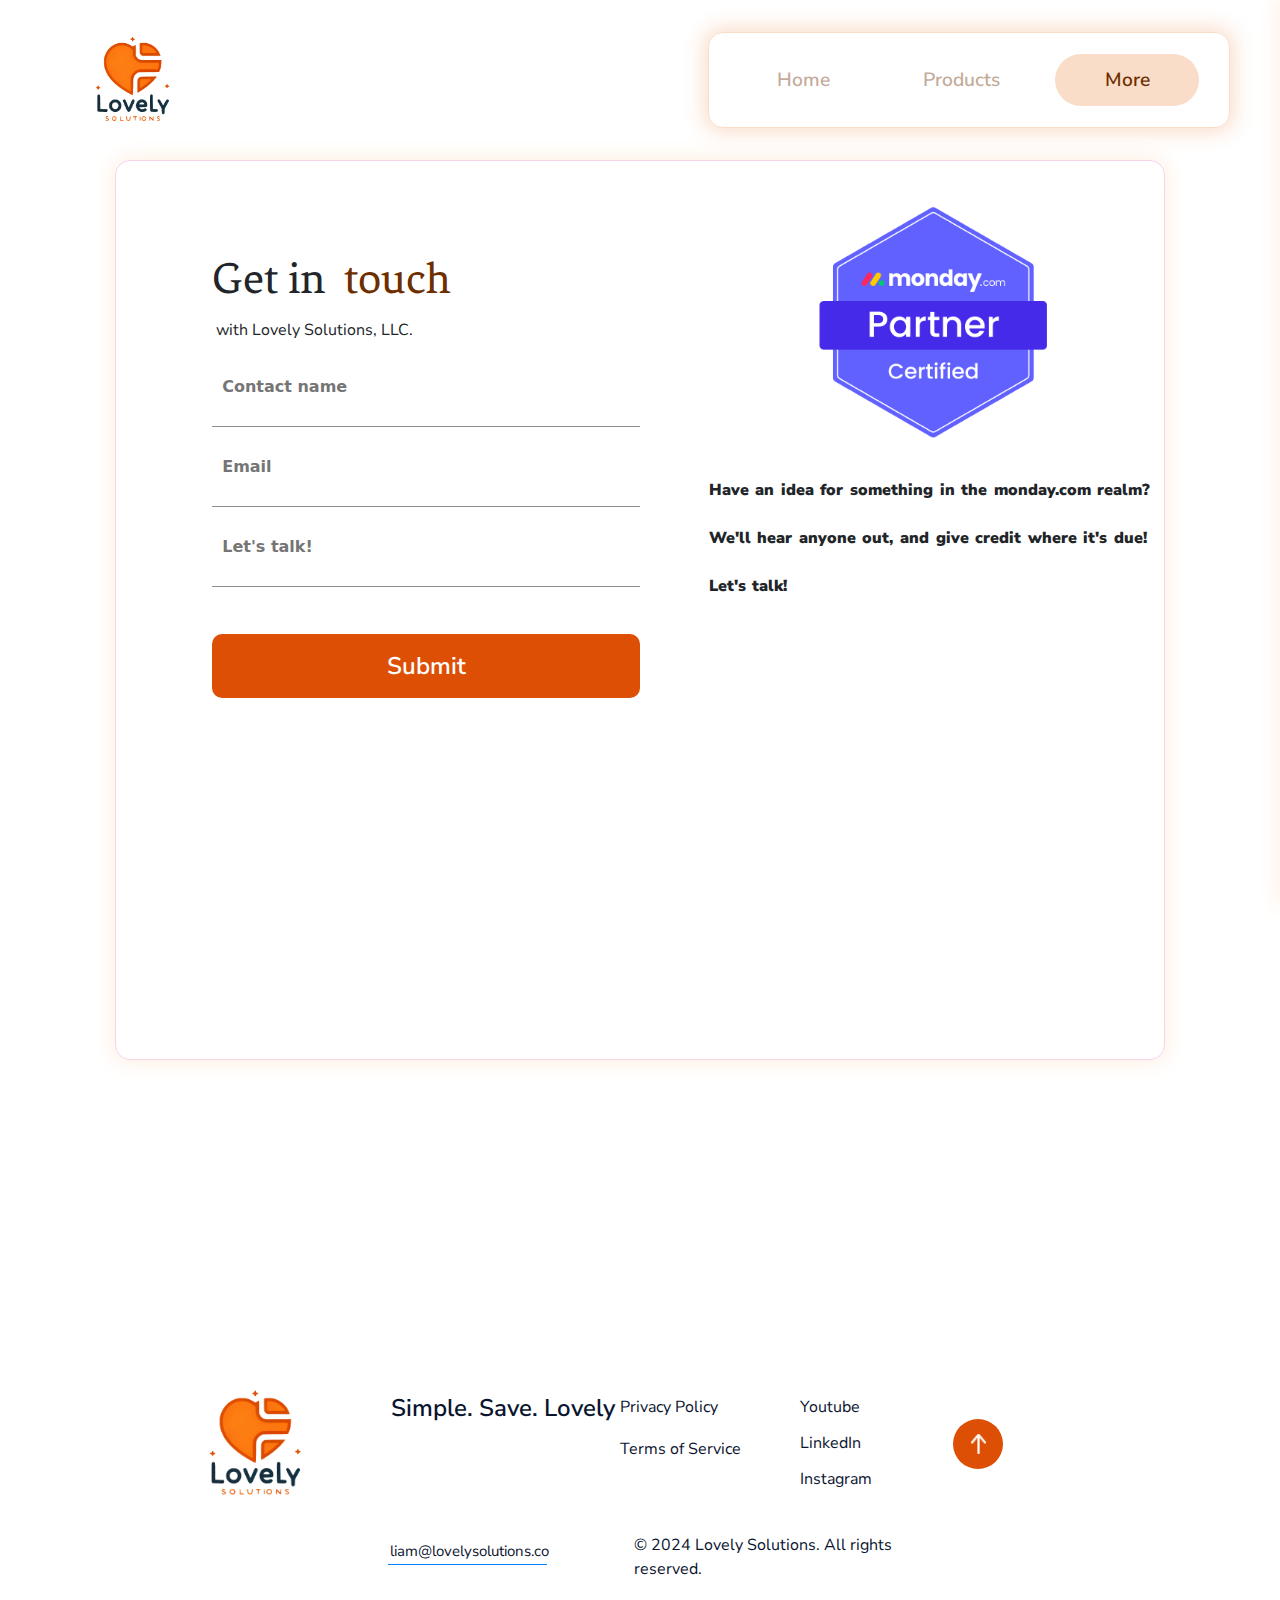
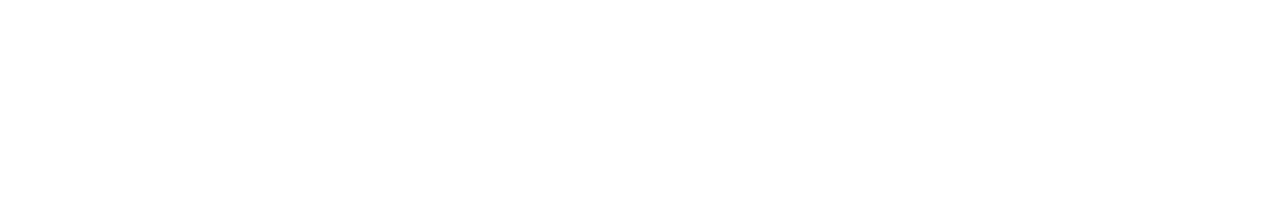
<file: more.html>
<!DOCTYPE html>
<html lang="en">
  <head>
        <!-- Favicon for most browsers -->
  <link rel="icon" href="/images/favicon.ico" type="image/x-icon">

<!-- PNG Favicon for different sizes -->
<link rel="icon" type="image/png" sizes="32x32" href="/images/favicon-32x32.png">
<link rel="icon" type="image/png" sizes="16x16" href="/images/favicon-16x16.png">

<!-- Apple Touch Icon for iOS devices -->
<link rel="apple-touch-icon" sizes="180x180" href="/images/apple-touch-icon.png">

<!-- Android Chrome Icons -->
<link rel="icon" type="image/png" sizes="192x192" href="/images/android-chrome-192x192.png">
<link rel="icon" type="image/png" sizes="512x512" href="/images/android-chrome-512x512.png">

<!-- Web Manifest (for Progressive Web Apps) -->
<link rel="manifest" href="/images/site.webmanifest">

<script async data-id="101464164" src="//static.getclicky.com/js"></script>


    <meta charset="UTF-8" />
    <meta name="viewport" content="width=device-width, initial-scale=1.0" />
    <title>Lovely Solutions</title>
    <link
      href="https://cdn.jsdelivr.net/npm/bootstrap@5.3.3/dist/css/bootstrap.min.css"
      rel="stylesheet"
      integrity="sha384-QWTKZyjpPEjISv5WaRU9OFeRpok6YctnYmDr5pNlyT2bRjXh0JMhjY6hW+ALEwIH"
      crossorigin="anonymous"
    />
    <link
      href="https://fonts.googleapis.com/css2?family=Nunito+Sans:wght@400;700&display=swap"
      rel="stylesheet"
    />
    <link
      href="https://fonts.googleapis.com/css2?family=Fenix&display=swap"
      rel="stylesheet"
    />
    <link
      rel="stylesheet"
      href="https://fonts.googleapis.com/icon?family=Material+Icons"
    />
    <link rel="stylesheet" href="style.css" />
  </head>
  <body>
    <special-header> </special-header>
    <button class="read-more-btn" style="display: none">hrllo</button>
    <special-form class="special-form"></special-form>
    <special-footer class="special-footer"></special-footer>
    <script src="script.js"></script>
  </body>
</html>
</file>
<file: style.css>
/* Global styles */
* {
  margin: 0;
  padding: 0;
  box-sizing: border-box;
}
html,
body {
  height: 100%;
  width: 100%;
}
body {
  background-color: white;
}
body {
  animation: fadeInAnimation ease 0.7s;
  animation-iteration-count: 1;
  animation-fill-mode: forwards;
}
@keyframes fadeInAnimation {
  0% {
    opacity: 0;
  }
  90% {
    opacity: 1;
  }
}
html {
  scroll-behavior: smooth;
}

/* First Container */
.first-container {
  width: 100%;
  height: 60rem;
  position: relative;
  border: none;
  overflow: hidden;
  object-fit: cover;
  background-image: url(images/Vector.png);
  background-repeat: no-repeat;
  background-position: left;
  background-size: cover;
  border: none;
}
.my-svg {
  position: absolute;
}
.background-svg {
  position: absolute;
  top: 0;
  left: 0;
  right: 0;
  width: 100%;
  height: 100%;
  object-fit: cover; /* Ensures the SVG covers the entire container */
}

/* Navbar */
.first-navbar {
  position: relative;
  height: 10rem;
  width: 100%;
  margin: auto;
  border: none;
  display: flex;
  justify-content: space-evenly;
  align-items: center;
  top: 0px;
  gap: 35vw;
  background-color: transparent;
  border: none;
}
.navbar-logo {
  height: 100%;
  width: 10rem;
  display: flex;
  justify-content: center;
  align-items: center;
  background-color: transparent;
  position: relative;
}
.navbar-logo > .navbar-brand {
  position: relative;
  height: 100%;
  width: 100%;
}
.navbar-buttons-home {
  position: relative;
  width: 30.625rem;
  height: 6rem;
  border-radius: 15px;
  box-shadow: 0px 0px 20px 4px rgba(234, 121, 40, 0.25);
  border: 1px solid rgba(234, 121, 40, 0.25);
  display: flex;
  justify-content: center;
  align-items: center;
}
.nav {
  display: flex;
  justify-content: space-evenly;
  align-items: center;
  margin-bottom: 0px;
  padding-left: 0px;
  width: 100%;
}
.nav-item {
  font-size: 19px;
  color: #6d2e00;
  font-family: "Nunito Sans", sans-serif;
  opacity: 0.4;
  font-weight: 600;
  list-style: none;
  cursor: pointer;
  padding: 0.5rem 1rem;
  width: 8rem;
  text-align: center;
  box-sizing: border-box;
}
.links {
  color: #6d2e00;
  text-decoration: none;
  font-size: 1.1rem;
  font-weight: 600;
  font-family: "Nunito Sans", sans-serif;
  display: inline-block;
  width: 6rem;
  padding: 0.5rem 0;
}
.current-page {
  display: flex;
  justify-content: center;
  align-items: center;
  width: 9rem;
  height: 3.2rem;
  border-radius: 100px;
  background-color: rgba(234, 121, 40, 0.25);
  opacity: 1;
  padding: 0.5rem 1rem;
  box-sizing: border-box;
}

.current-page > a {
  color: #6d2e00;
}
.navbar-hamburger {
  display: flex;
  height: 44px;
  width: 44px;
  height: 4vw;
  justify-content: center; /* Centers the list within the navbar-buttons-home div */
  align-items: center; /* Centers items vertically within the div */
  border: none;
  border-radius: 15px; /* Optional: For visualization */
  position: relative;
  background-color: #ffffff;
  right: 0;
  display: none;
}
.hamburger {
  display: flex;
  justify-content: center;
  align-items: center;
  background-color: #ffffff;
  border: none;
}
.hamburger > button {
  border: none;
  background-color: #ffffff;
}

/* Side Navbar */
.side-navbar {
  position: fixed;
  top: 0;
  right: -50vw; /* Start off-screen to the right */
  width: 50vw;
  height: 100vh;
  background-color: rgb(250, 244, 239);
  z-index: 1000;
  box-shadow: 0px 0px 20px 4px rgba(255, 241, 230, 1);
  transition: right 0.3s ease-in; /* Smooth transition */
}
.side-navbar.active {
  right: 0; /* Moves the sidebar into view */
}
.side-navbar-heading-div {
  width: 100%;
  height: 10vh;
  border: none;
  display: flex;
  justify-content: space-evenly;
  align-items: center;
  margin-top: 10px;
}
.side-navbar-heading {
  color: #6d2e00;
  font-size: 12px;
  margin-bottom: 0px;
}
.side-navbar-links {
  width: 100%;
  height: 30vh;
  border: none;
  display: grid;
  grid-template-columns: 1fr 1fr;
  grid-template-rows: 1fr;
}
.side-navbar-para {
  border: none;
  width: 100%;
  height: 10vh;
  display: flex;
  justify-content: center;
  align-items: center;
  position: absolute;
}
.side-navbar-para > p {
  font-size: 14px;
  color: #6d2e00;
}
.sidebar {
  color: #6d2e00;
  margin-left: 18px;
}

/* First Sub Container */
.first-sub-container {
  display: flex;
  justify-content: center;
  align-items: center;
  position: relative;
  margin: auto;
  top: 0px;
  height: 44vh;
  border: none;
}
.sub-first-div {
  position: absolute;
}
.lovely {
  color: #ea7928;
  font-size: 7rem;
  font-family: "Fenix", serif;
  padding-top: 0.714rem;
  padding-right: 1.286rem;
}
.sub-second-div {
  position: relative;
}
.simple {
  display: flex;
  width: 100%;
  align-items: center;
  color: #6d2e00;
  font-size: 2rem;
  font-weight: 550;
  font-family: "Nunito Sans", sans-serif;
  padding-left: 400px;
  word-spacing: 15px;
}

/* Buttons */
.buttons {
  width: 100%;
  height: 8vh;
  border: none;
  display: flex;
  justify-content: center;
  align-items: center;
  gap: 1vw;
}
.first-button,
.second-button {
  border-radius: 6px;
  height: 2.75rem;
  width: 8.25rem;
}
.first-button {
  background-color: #ea7928;
  color: white;
  border: none;
}
.second-button {
  border: 1px solid #ea7928;
  background-color: #fffcfa;
  color: #ea7928;
}
.second-button > a {
  text-decoration: none;
  color: #ea7928;
  font-weight: 500;
}
.first-button > a {
  text-decoration: none;
  color: #f7f7f7;
}

/* Special Brands */
.special-brands {
  position: relative;
  top: 9.75rem;
  display: grid;
  grid-template-columns: 1fr;
  grid-template-rows: 1fr 1fr;
  gap: 2vw;
}

.brands {
  display: grid;
  grid-template-columns: repeat(3, 1fr); /* 3 columns */
  grid-template-rows: auto auto; /* Two rows */
  grid-gap: 1rem; /* Space between the images */
  justify-items: center; /* Center the images */
  align-items: center;
  overflow: visible;
}

.brands {
  display: grid;
  grid-template-columns: repeat(3, 1fr); /* 3 columns */
  grid-template-rows: auto auto; /* Two rows */
  grid-gap: 1rem; /* Space between the images */
  justify-items: center; /* Center the images */
  align-items: center;
}

.brand-image-1 {
  grid-column: 1 / 2; /* First column, top row */
  grid-row: 1 / 2;
}

.brand-image-2 {
  grid-column: 2 / 3; /* Second column, top row */
  grid-row: 1 / 2;
}

.brand-image-6 {
  grid-column: 3 / 4; /* Third column, top row */
  grid-row: 1 / 2;
}

.brand-image-3 {
  grid-column: 1 / 2; /* First column, bottom row */
  grid-row: 2 / 3;
}

.brand-image-4 {
  grid-column: 2 / 3; /* Second column, bottom row */
  grid-row: 2 / 3;
}

.brand-image-5 {
  grid-column: 3 / 4; /* Third column, bottom row */
  grid-row: 2 / 3;
}

.brands-heading-div {
  width: 100%;
  border: none;
  display: flex;
  align-items: center;
  justify-content: center;
}
.brands-heading {
  margin-bottom: 0rem;
  font-weight: 600;
  font-family: "Nunito Sans", sans-serif;
  color: #6d2e00;
}
.brand-image-1,
.brand-image-2,
.brand-image-3,
.brand-image-4,
.brand-image-5,
.brand-image-6 {
  border: none;
  width: 8rem;
}
.brand-images {
  max-width: 100%;
  height: auto; /* Maintain aspect ratio */
  object-fit: contain;
}

/* Special Form */
.special-form {
  display: block;
  height: auto;
  min-height: 40rem;
  width: 65.6rem;
  margin: auto;
  position: relative;
  top: 5rem;
  padding-top: 15rem;
}
.form {
  height: 100%;
  width: 100%;
  border: 1px solid #f8d4e8;
  border-radius: 15px;
  box-shadow: 0px 0px 20px 4px rgba(255, 241, 230, 1);
  position: relative;
  margin: auto;
  display: grid;
  grid-template-rows: 1fr;
  grid-template-columns: 1fr 1fr;
}
.actual-form {
  border: none;
  width: 100%;
  padding-left: 6rem;
}
.filling-form {
  height: 100%;
  display: flex;
  justify-content: center;
  align-items: center;
}
.heading-form > h1 {
  font-family: "Fenix", serif;
  font-size: 2.875rem;
}
.filling-form > .heading-form {
  width: 100%;
  display: flex;
}
.input-fields {
  border: none;
  width: 100%;
  height: 50vh;
}
.contact-name,
.city,
.postcode {
  outline: none;
}
.contact-name {
  width: 100%;
  height: 5rem;
  border: none;
  border-bottom: 1px solid #8e8e8e;
  font-weight: 600;
  padding-left: 0.625rem;
  color: #8e8e8e;
}
.multiple-inputs {
  display: grid;
  grid-template-rows: 1fr;
  grid-template-columns: 2fr 1fr;
}
.city {
  width: 90%;
  border: none;
  padding-left: 0.625rem;
  height: 5rem;
  border-bottom: 1px solid #8e8e8e;
}
.postcode {
  width: 100%;
  border: none;
  padding-left: 0.625rem;
  height: 5rem;
  border-bottom: 1px solid #8e8e8e;
}
.form-submit-button {
  display: flex;
  width: 100%;
  height: 12vh;
  justify-content: center;
  align-items: center;
  margin-top: 1vw;
}
.form-submit-button > button {
  background-color: #dd4f04;
  width: 100%;
  border: none;
  border-radius: 10px;
  color: white;
  height: 8vh;
  font-size: 1.5rem;
  font-weight: 600;
  font-family: "Nunito Sans", sans-serif;
}
.touch {
  background-color: transparent;
  color: #6d2e00;
}
.heading-form > h1 {
  word-spacing: 0px;
}
.city,
.postcode {
  font-weight: 600;
}
.form-image {
  padding-left: 4rem;
}
.first-form-image {
  display: flex;
  justify-content: center;
  align-items: center;
  position: relative;
  top: 2.5rem;
  width: 16rem;
  margin: auto;
}
.first-form-image > img {
  width: 100%;
}
.first-form-para {
  position: relative;
  display: flex;
  justify-content: flex-start;
  align-items: center;
  top: 4.3rem;
  width: 28.4rem;
  border: none;
}
.first-form-para > p {
  font-family: "Nunito Sans", sans-serif;
  font-size: 0.8rem;
  font-weight: 900;
  word-spacing: 0.1rem;
}

/* Special Footer */
.special-footer {
  display: block;
  height: 36.5rem;
  width: 65.6rem;
  margin: auto;
  position: relative;
  top: 5rem;
}
.footer {
  width: 100%;
  height: 100%;
  border: none;
  position: relative;
  display: flex;
}
.footer-first-container {
  margin: auto;
  display: flex;
  justify-content: center;
  align-items: center;
  width: 100%;
  height: 70%;
  border: none;
  position: relative;
  top: 1rem;
}
.footer-image {
  height: 40rem;
  width: 25rem;
  border: none;
  display: flex;
  justify-content: center;
  align-items: center;
}
.image-of-footer {
  width: 12.375rem;
  height: 12.375rem;
  border: none;
  background-image: url(images/logo.png);
  background-position: center;
  background-repeat: no-repeat;
  background-size: cover;
  position: relative;
  top: -6.25rem;
  cursor: pointer;
}
.simple-save-lovely {
  height: 40rem;
  border: none;
  display: grid;
  grid-template-rows: 1fr 1fr;
  grid-auto-columns: 1fr;
  position: relative;
}
.footer-first-para {
  height: 50%;
  width: 14.375rem;
  border: none;
  display: block;
  position: relative;
  top: 11rem;
}
.footer-first-para > p {
  font-size: 24px;
  color: #0a142f;
  font-family: "Nunito Sans", sans-serif;
  font-weight: 600;
}
.footer-first-info {
  position: relative;
  top: 3rem;
  display: flex;
  justify-content: flex-start;
  align-items: center;
  border: none;
  height: 3rem;
}
.footer-first-info-second-div > div > p > a {
  font-size: 15px;
  color: #0a142f;
  font-family: "Nunito Sans", sans-serif;
}
.footer-first-info-second-div-inside-div {
  display: flex;
  justify-content: flex-start;
  align-items: center;
  width: 98%;
  border-bottom: 1px #0a142f;
  height: 2vh;
}
.footer-first-info-second-div > div > p {
  margin-bottom: 0px;
}
.footer-first-info-second-div {
  height: 1.6rem;
  border-bottom: 1px solid #0081fe;
  display: flex;
  justify-content: flex-start;
  align-items: center;
}
.footer-third-div {
  height: 40rem;
  width: 30rem;
  border: none;
  display: grid;
  grid-template-columns: 1fr;
  grid-template-rows: 1fr 1fr;
}
.footer-second-third-div {
  width: 100%;
  position: relative;
  border: none;
  top: 58px;
  display: flex;
  justify-content: center;
  align-items: center;
}
.footer-last-third-div {
  width: 100%;
  height: 20vh;
  position: relative;
  border: none;
  top: 58px;
  display: none;
}
.footer-first-third-div {
  display: grid;
  grid-template-columns: 1fr 1fr;
  grid-template-rows: 1fr;
  gap: 2rem;
}
.footer-sub-first,
.footer-sub-second {
  width: 100%;
  height: 100%;
  border: none;
  position: relative;
  padding-top: 28vh;
}
.footer-sub-first > p {
  margin-bottom: 15px;
}
.footer-sub-second > p {
  margin-bottom: 9px;
}
p {
  margin-bottom: 0px;
}
.footer-second-last-button {
  height: 100%;
  width: 10%;
  border: none;
  display: flex;
  justify-content: flex-start;
  align-items: center;
  display: none;
}
.footer-last-button {
  height: 40rem;
  width: 20rem;
  border: none;
  display: flex;
  justify-content: center;
  align-items: center;
}
.footer-second-button {
  border: none;
  height: 10vh;
  width: 5vw;
  display: flex;
  justify-content: center;
  align-items: center;
  position: relative;
  top: -50px;
}
.footer-button {
  border: none;
  height: 10vh;
  width: 5vw;
  display: flex;
  justify-content: center;
  align-items: center;
  position: relative;
  top: -6.25rem;
}
.arrow-second-last-button {
  border: none;
  border-radius: 50%; /* Adjust if you want a circular button */
  background-color: #dd4f04;
  width: 50px; /* Adjust the button width to ensure it fits the image */
  height: 50px; /* Adjust the button height to ensure it fits the image */
  display: flex;
  justify-content: center;
  align-items: center;
  padding: 0;
  position: relative;
}
.arrow-button {
  border: none;
  border-radius: 50%; /* Adjust if you want a circular button */
  background-color: #dd4f04;
  width: 50px; /* Adjust the button width to ensure it fits the image */
  height: 50px; /* Adjust the button height to ensure it fits the image */
  display: flex;
  justify-content: center;
  align-items: center;
  padding: 0;
  position: relative; /* Allows precise control over the image positioning */
}

.arrow-button img {
  width: 17px;
  height: 20px;
  object-fit: contain; /* Ensures the image fits without distortion */
  position: absolute; /* Ensures the image is centered precisely */
}
a {
  text-decoration: none;
  color: #0a142f;
}

/* Page-2 */
.special-apps {
  position: relative;
  display: grid;
  justify-content: center;
  align-items: center;
}
.card-main-container {
  height: 100%;
  width: 100%;
  border: none;
  display: grid;
  justify-content: center;
  align-items: center;
  background-position: center;
  background-repeat: no-repeat;
  background-size: cover;
}
.card-main-container-courses {
  height: 100%;
  width: 100%;
  border: none;
  display: grid;
  grid-template-columns: 1fr;
  grid-template-rows: 1fr;
  justify-content: center;
  align-items: center;
  background-image: url(images/Vector-product-2.png);
  background-position: center;
  background-repeat: no-repeat;
  background-size: cover;
  position: relative;
  top: 2rem;
}
.card-container {
  display: grid;
  grid-template-columns: repeat(2, 1fr); /* Force 2 columns */
  gap: 40px; /* Space between cards */
  justify-content: center; /* Ensure the cards stay centered */
  justify-items: center; /* Center the cards inside each column */
  padding: 0px;
  margin: auto; /* Center-align the grid in its container */
  max-width: 1000px; /* Optional: Set a max-width to avoid cards stretching too far apart */
}

@media (max-width: 1024px) {
  .card-container {
    grid-template-columns: 1fr; /* On smaller screens, stack the cards in a single column */
    justify-items: center; /* Keep the cards centered in a single column */
  }
}

.card-container-courses {
  display: flex;
  overflow-x: scroll; /* Space between cards */
  padding: 0px;
  scroll-snap-type: x mandatory; /* Optional: for snap scrolling */
  scrollbar-width: none; /* Hide scrollbar for Firefox */
  z-index: 1;
  position: relative;
  gap: 12px;
}

.courses-card-container {
  margin: auto;
  display: grid;
  grid-template-columns: 1fr 1fr;
  grid-template-rows: 1fr;
}

/* Hide scrollbar for WebKit browsers (Chrome, Safari) */
.card-container::-webkit-scrollbar {
  display: none;
}

.card {
  width: 100%;
  max-width: 485px;
  height: 500px; /* Allow height to be flexible */
  background-color: white;
  border: 3px solid #fff5ee;
  border-radius: 8px;
  box-shadow: 0 4px 8px rgba(0, 0, 0, 0.1);
  padding-right: 20px;
  padding-left: 20px;
  margin: auto;
}

.card h2 {
  margin-top: 0;
}
.card p {
  margin-bottom: 0;
}
.card-1-div {
  display: grid;
  grid-template-columns: 1fr 1fr;
  grid-template-rows: 1fr;
  justify-content: center;
  align-items: center;
  width: 100%;
  height: 40%;
  border: none;
}
.card-1-sub-div-1 {
  display: flex;
  justify-content: center;
  align-items: center;
  background-repeat: no-repeat;
  background-position: center;
  background-size: cover;
  background-color: transparent;
  width: 118px;
  height: 118px;
}
.courses-1-sub-div-1 {
  display: flex;
  justify-content: center;
  align-items: center;
  background-repeat: no-repeat;
  background-position: center;
  background-size: cover;
  background-color: transparent;
  width: 118px;
  height: 118px;
}
.others-1-sub-div-1 {
  display: flex;
  justify-content: center;
  align-items: center;
  background-repeat: no-repeat;
  background-position: center;
  background-size: cover;
  background-color: transparent;
  width: 118px;
  height: 118px;
}
.courses-category {
  margin-left: 26px;
  display: flex;
  flex-wrap: nowrap;
}
.courses-category .card:nth-child(1),
.courses-category .card:nth-child(2) {
  border: 1px solid rgba(234, 121, 40, 0.25);
  width: 635px;
}
.courses-category .card-1-div {
  height: 50%;
}
.courses-category .courses-1-sub-div-1 {
  width: 252px;
  height: 140px;
}
.products-category {
  margin-left: 91px; /* default margin */
  display: flex;
  flex-wrap: wrap; /* default display */
}
.products-category .card {
  border: 1px solid rgba(234, 121, 40, 0.25); /* default border */
  width: auto; /* default width */
}
.products-category .card-1-div {
  height: auto; /* default height */
}
.products-category .card-1-sub-div-1 {
  width: auto; /* default width */
  height: auto; /* default height */
}
.others-category .form {
  border: 1px solid #ffbff1;
  box-shadow: 0px 0px 20px 4px rgba(255, 0, 199, 0.12);
}
/* CSS for Courses category */
.courses-card {
  border: 1px solid rgba(234, 121, 40, 0.25);
  width: 635px;
}
.courses-card .card-1-div {
  height: 50%;
}
.courses-card .courses-1-sub-div-1 {
  width: 252px;
  height: 140px;
}

/* Paragraph Container */
.paragraph-container {
  max-height: 13em; /* Initially show only the first part of the paragraph */
  overflow-y: hidden;
  transition: max-height 0.3s ease-in-out;
  padding-bottom: 40px; /* Ensure there's space for the button */
  position: relative;
}
.paragraph-container.expanded {
  max-height: 30em;
  overflow-y: auto;
}
.read-more-btn {
  margin-top: 10px;
  padding: 5px 10px;
  cursor: pointer;
  display: flex;
  align-items: center;
  gap: 5px;
  color: #46172f;
  background: none;
  border: none;
  z-index: 3;
  position: absolute;
  bottom: 10px; /* Position the button at the bottom */
  left: 50%;
  transform: translateX(-50%);
  transition: color 0.3s ease; /* Optional: smooth transition for color */
}
.paragraph-container.expanded::after {
  content: ""; /* Remove the ellipsis when expanded */
}
.card-1-sub-div-2 {
  display: flex;
  justify-content: center;
  align-items: center;
}
.card-1-button-1 {
  display: flex;
  justify-content: center;
  align-items: center;
  border-radius: 100px;
  height: 47px;
  width: 180px;
  background-color: #fff5ee;
  border: none;
  gap: 10px;
  font-size: 16px;
  color: #6d2e00;
  font-family: "Nunito Sans", sans-serif;
  font-weight: bolder;
}
.card-1-div-2 > p {
  font-size: 14px;
  color: #000000;
  font-family: "Nunito Sans", sans-serif;
  font-weight: bolder;
  line-height: 30px;
}
.read-more-btn {
  margin-top: 25px;
  padding: 5px 10px;
  cursor: pointer;
  position: relative;
  bottom: 16px;
  left: 50%;
  transform: translateX(-50%);
  display: flex;
  justify-content: center;
  align-items: center;
  border-radius: 100px;
  height: 47px;
  width: 200px;
  background-color: #fff5ee;
  border: none;
  gap: 10px;
  font-size: 16px;
  color: #6d2e00;
  font-family: "Nunito Sans", sans-serif;
  font-weight: bolder;
}

/* Product Special Brand */
.product-special-brand {
  position: relative;
  display: grid;
  grid-template-columns: 1fr;
  grid-template-rows: 1fr 1fr;
  height: 20rem;
  top: 3rem;
}

/* Second Page */
.second-page-first-buttons-div {
  width: 100%;
  height: 10rem;
  border: none;
  display: flex;
  justify-content: center;
  align-items: center;
}
.rectangle {
  position: relative;
  width: 30.625rem;
  height: 6rem;
  border-radius: 15px;
  box-shadow: 0px 0px 20px 4px rgba(234, 121, 40, 0.25);
  border: 1px solid rgba(234, 121, 40, 0.25);
  display: flex;
  justify-content: center;
  align-items: center;
}
.courses-rectangle,
.courses-navbar-buttons {
  box-shadow: 0px 0px 20px 4px rgba(234, 40, 40, 0.12);
}
.form-highlight {
  border: 1px solid rgba(234, 121, 40, 0.25);
  box-shadow: 0px 0px 20px 4px rgba(234, 40, 40, 0.12);
}
.more-navbar,
.more-rectangle {
  box-shadow: 0px 0px 20px 4px rgb(255, 0, 199, 0.12);
  border: 1px solid pink;
}
.more-form-highlight {
  border: 1px solid #ffbff1;
  box-shadow: 0px 0px 20px 4px rgba(255, 0, 199, 0.12);
}
.second-page-first-list {
  display: flex;
  justify-content: space-evenly;
  align-items: center;
  margin-bottom: 0px;
  padding-left: 0px;
  width: 100%;
}
.first-first-list,
.first-second-list,
.first-third-list {
  font-size: 19px;
  color: #6d2e00;
  font-family: "Nunito Sans", sans-serif;
  opacity: 0.4;
  font-weight: 600;
  list-style: none;
  cursor: pointer;
  padding: 0.5rem 1rem; /* Adjust padding for consistent space */
  width: 8rem; /* Set a fixed width to prevent movement */
  text-align: center; /* Center the text within the fixed width */
  box-sizing: border-box; /* Include padding and border in the element's size */
}
.second-page-current-page {
  display: flex;
  justify-content: center;
  align-items: center;
  width: 9rem;
  height: 3.2rem;
  border-radius: 100px;
  background-color: rgba(234, 121, 40, 0.25);
  opacity: 1;
  padding: 0.5rem 1rem; /* Adjust padding */
  box-sizing: border-box; /* Ensure consistent sizing */
}

/* Responsive Styles */
@media (max-width: 2560px) {
  .first-navbar {
    height: 20rem;
  }
  .navbar-logo {
    width: 20rem;
  }
  .navbar-buttons-home {
    width: 38.625rem;
    height: 7rem;
  }
  .links,
  .first-button > a,
  .second-button {
    font-size: 1.5rem;
  }
  .first-button,
  .second-button {
    border-radius: 6px;
    height: 4.75rem;
    width: 15.25rem;
  }
  .buttons {
    height: 14vh;
  }
  .first-sub-container {
    height: 30vh;
  }
  .first-container {
    height: 104rem;
  }
  .simple {
    font-size: 2.2rem;
  }
  .h1,
  h1 {
    font-size: 4.5rem;
  }
  .brand-image-1,
  .brand-image-2,
  .brand-image-3,
  .brand-image-4,
  .brand-image-5 {
    border: none;
    width: 30rem;
    display: flex;
    justify-content: center;
  }
  .actual-form {
    border: none;
    width: 100%;
    height: 93%;
    margin-top: auto;
    padding-left: 6rem;
  }
  .form-submit-button > button {
    height: 5rem;
  }
  .form-submit-button {
    margin-top: 0;
  }
  .first-form-para > p {
    font-size: 1rem;
  }
  .footer-image,
  .simple-save-lovely,
  .footer-third-div,
  .footer-last-button {
    height: 100%;
  }
  .footer-sub-first,
  .footer-sub-second {
    padding-top: 4.4rem;
  }
  .footer-second-third-div {
    top: 0;
  }
  .footer-first-para {
    top: 4rem;
  }
  .footer-first-info {
    top: 4.2rem;
  }
  .special-apps {
    padding: 4rem;
  }
  .product-special-brand,
  .special-courses,
  .special-others {
    gap: 70px;
    padding: 4rem;
  }
  .courses-card-container {
    gap: 5rem;
  }
  .special-form {
    top: 0rem;
  }
  .special-footer {
    top: 10rem;
  }
}
@media (max-width: 1440px) {
  .first-navbar {
    height: 10rem;
  }
  .navbar-logo {
    width: 10rem;
  }
  .links,
  .first-button > a,
  .second-button {
    font-size: 1.2rem;
  }
  .first-button,
  .second-button {
    border-radius: 6px;
    height: 3.75rem;
    width: 11.25rem;
  }

  .navbar-buttons-home {
    width: 32.625rem;
    height: 6rem;
  }
  .first-sub-container {
    height: 52vh;
  }
  .brand-image-1,
  .brand-image-2,
  .brand-image-3,
  .brand-image-4,
  .brand-image-5 {
    width: 15rem;
  }
  .footer-first-para {
    top: 4rem;
  }
  .h1,
  h1 {
    font-size: 3.5rem;
  }
  .first-container {
    height: 90rem;
  }
  .special-form{
    height: 100%;
    min-height: 40rem;
    top: 0px;
    padding-top: 0;
  }
  .product-special-brand{
    margin-bottom: 15rem;
  }
  .form-submit-button {
    margin-top: 2vw;
  }
  .footer-second-third-div > p {
    padding-top: 0px;
    padding-left: 1rem;
    color: #0a142f;
    position: relative;
    top: -73px;
  }
  .image-of-footer,
  .footer-button {
    top: -5.25rem;
  }
  .footer-first-info {
    top: 0rem;
  }
  .footer-last-button {
    justify-content: flex-start;
  }
  .actual-form {
    height: 90%;
  }
  .form-submit-button > button {
    height: 4rem;
  }
}
/* laptop */
@media (max-width: 1024px) {
  .first-container{
    height: 80rem;
  }
  .navbar-buttons-home {
    width: 28.625rem;
    height: 5rem;
  }
  .h1,
  h1 {
    font-size: 2.8rem;
  }
  .brand-image-1,
  .brand-image-2,
  .brand-image-3,
  .brand-image-4,
  .brand-image-5 {
    width: 10rem;
  }
  .special-form {
    width: 60rem;
    padding-top: 0;
    height: 100%;
    min-height: 60vh;
  }
  .special-apps,
  .special-others {
    padding: 0;
    padding-top: 4rem;
    padding-bottom: 4rem;
  }
  .special-footer,
  .special-form {
    top: 10vh;
  }
  .product-special-brand,
  .special-courses {
    gap: 70px;
    padding: 3rem;
  }
  .product-special-brand{
    margin-bottom: 10rem;
  }
  .first-form-image {
    width: 16rem;
  }
  .first-form-para {
    width: 23rem;
    height: 18rem;
  }
  .first-form-para > p {
    font-size: 1rem;
  }
  .footer-second-third-div {
    top: 0;
  }
  .footer-second-third-div > p {
    padding-top: 0px;
    padding-left: 1rem;
    color: #0a142f;
    position: relative;
    top: -73px;
  }
  .courses-card {
    width: 480px;
  }
  .courses-card .courses-1-sub-div-1 {
    width: 225px;
  }
}

/* Mobile Devices */
@media (max-width: 768px) {
  .navbar-buttons-home {
    display: none;
  }
  .navbar-hamburger {
    display: flex;
  }
  .first-container {
    height: 65rem;
  }
  .first-sub-container {
    flex-direction: column;
    height: 35vh;
  }
  .simple {
    padding-left: 20px;
    font-size: 1.5rem;
  }
  .lovely,
  .sub-second-div {
    font-size: 5rem;
    padding-left: 2.286rem;
  }
  .sub-second-div {
    padding-top: 0;
  }
  .links,
  .first-button > a,
  .second-button {
    font-size: 1rem;
  }
  .buttons {
    flex-direction: column;
    position: relative;
    height: 20vh;
    top: 3rem;
  }
  .first-button,
  .second-button {
    border-radius: 6px;
    height: 2.75rem;
    width: 9.25rem;
  }
  .special-brands {
    top: 2rem;
  }
  .h1,
  h1 {
    font-size: 2rem;
  }
  .brand-image-1,
  .brand-image-2,
  .brand-image-3,
  .brand-image-4,
  .brand-image-5,
  .brand-image-6 {
    width: 8rem;
  }
  .card-container {
    margin-left: 2rem;
    padding: 0 10px;
  }
  .courses-card {
    width: 485px;
  }
  .courses-card .courses-1-sub-div-1 {
    width: 225px;
  }
  .actual-form {
    padding-left: 2rem;
  }
  .heading-form > h1 {
    font-size: 1.875rem;
  }
  .special-form {
    width: 90%;
    height: 30.5rem;
    top: 0;
  }
  .form-submit-button > button {
    font-size: 1rem;
    height: 3rem;
  }
  .first-form-image {
    width: 11rem;
    top: 1rem;
  }
  .first-form-para > p {
    font-family: "Nunito Sans", sans-serif;
    font-size: 0.8rem;
    font-weight: 500;
  }
  .para-form > p {
    font-size: 0.9rem;
  }
  .first-form-para {
    width: 18rem;
    height: 10rem;
  }
  .contact-name,
  .city,
  .postcode {
    height: 4rem;
  }
  .footer-first-third-div {
    height: 100%;
  }
  .footer-sub-first,
  .footer-sub-second {
    padding-top: 11.2rem;
  }
  .footer-last-button {
    width: 7rem;
    justify-content: flex-start;
  }
  .side-navbar-links {
    width: 100%;
    height: 70vh;
    border: none;
    display: grid;
    grid-template-columns: 1fr 1fr;
    grid-template-rows: 1fr;
  }
  .simple-save-lovely {
    width: 16rem;
  }
  .side-navbar-heading-div {
    height: 16vh;
  }
  .side-navbar-heading {
    font-size: 2rem;
  }
  .material-icons {
    cursor: pointer;
  }
  
  .courses-card-container {
    display: flex;
    justify-content: center;
    align-items: center;
    flex-wrap: wrap;
  }
  .special-footer {
    width: 100%;
    top: 0;
  }
  .footer-sub-first,
  .footer-sub-second {
    padding-top: 6.2rem;
  }
  .image-of-footer {
    width: 12.375rem;
    height: 9.375rem;
  }
  .footer-image {
    width: 8rem;
  }
  .footer-first-para {
    top: 6rem;
  }
  .footer-first-para > p {
    font-size: 20px;
  }
  .footer-first-container {
    margin: auto;
    display: flex;
    justify-content: flex-start;
  }
  .footer-second-third-div {
    top: 0;
  }
  .footer-button {
    width: 6vw;
  }
  .footer-first-info {
    top: 2rem;
  }
  .footer-second-third-div > p {
    padding-top: 0px;
    padding-left: 1rem;
    color: #0a142f;
    position: relative;
    top: -36px;
  }
}

/* Small Mobile Devices */
@media (max-width: 480px) {
  .navbar-buttons-home {
    width: 100%;
    flex-direction: column;
    align-items: flex-start;
  }
  .side-navbar-heading {
    font-size: 1.9rem;
  }
  .sidebar {
    margin-left: 0;
  }
  .links{
    font-size: 1.9rem;
  }
  .material-icons{
    width: 14vw;
  }
  .side-navbar-para > p {
    font-size: 1rem;}
  .nav-2 {
    display: none;
  }
  .first-container {
    height: 70rem;
  }
  .first-sub-container {
    flex-direction: column;
    height: 24rem;
  }
  .lovely,
  .sub-second-div {
    font-size: 4rem;
    padding-top: 0.714rem;
  }
  .simple {
    font-size: 1.25rem;
    padding-left: 0;
  }
  .buttons {
    flex-direction: column;
    gap: 1.5vw;
    top: 0;
  }
  .card {
    width: 303px;
  }
  .courses-card .courses-1-sub-div-1 {
    width: 150px;
    height: 100px;
  }
  .courses-card .card-1-div {
    height: 50%;
    gap: 10px;
  }
  .card-1-button-1 {
    width: 130px;
    font-size: 14px;
  }
  .special-brands {
    top: 0;
    gap: 10vw;
  }
  .brand-image-1,
  .brand-image-2,
  .brand-image-3,
  .brand-image-4,
  .brand-image-5,
  .brand-image-6{
    width: 5rem;
  }
  .rectangle {
    width: 22rem;
  }
  .card-container {
    margin-left: 2rem;
    padding: 0 10px;
  }
  
  .card-main-container {
    height: 100%;
  }
  .second-page-current-page {
    width: 7.5rem;
  }
  .product-special-brand {
    height: 24rem;
    padding: 0;
    padding-left: 2rem;
    padding-top: 2rem;
  }
  .product-special-brand, .special-courses {
    padding: 2rem;
}
  .brands {
    height: 10rem;
  }
  .form {
    display: flex;
    flex-direction: column;
  }
  .special-form {
    height: 58.5rem;
    padding-top: 0;
    top: 10vh;
  }
  .actual-form {
    padding-left: 1rem;
    padding-right: 1rem;
  }
  .first-form-image {
    width: 14rem;
  }
  .form-submit-button > button {
    font-size: 1.2rem;
  }
  .form-image {
    padding-left: 0rem;
    position: relative;
    top: 2rem;
  }
  .first-form-para > p {
    font-family: "Nunito Sans", sans-serif;
    font-size: 0.85rem;
  }
  .first-form-para {
    width: 15rem;
    height: 20rem;
    top: 30px;
    justify-content: center;
    margin: auto;
  }
  .special-footer {
    height: 26.5rem;
  }
  .footer {
    display: grid;
    grid-template-columns: 1fr;
    grid-template-rows: 1fr 1fr 1fr;
  }
  .footer-first-container {
    margin: auto;
    display: flex;
    align-items: center;
    justify-content: flex-start;
    flex-direction: column;
  }
  .footer-image {
    display: none;
  }

  .footer-first-para {
    top: 1rem;
    width: 16.375rem;
  }
  .footer-first-third-div {
    gap: 0;
  }
  .footer-first-info {
    top: 0px;
  }
  .footer-sub-first {
    padding-top: 0;
    padding-left: 1rem;
  }
  .footer-sub-second {
    padding-top: 0;
    width: 10rem;
  }
  .footer-third-div {
    height: 100%;
    width: 24rem;
  }
  .footer-last-button {
    display: none;
  }
  .footer-second-third-div,
  .footer-second-third-div > p {
    top: 0;
  }
  .footer-second-last-button {
    display: block;
    display: flex;
    justify-content: flex-start;
    align-items: center;
    width: 100%;
  }
  .footer-second-button {
    top: 0;
    height: 16vh;
    width: 16vw;
  }
  .filling-form {
    height: 40%;
  }
  .first-form-image {
    top: 0;
  }
  .simple-save-lovely{
    margin-left: -110px;
  }
}

/* Legal Section */
.legal-heading {
  color: #ea7928;
  font-family: "Fenix", serif;
  padding-top: 0.714rem;
  padding-right: 1.286rem;
  padding-bottom: 2%;
}
.legal-simple {
  color: #6d2e00;
  font-weight: 550;
  font-family: "Nunito Sans", sans-serif;
}
.legal {
  padding-left: 3%;
}
p {
  font-family: "Nunito Sans", sans-serif;
  padding: 1%;
}

/* Ensure consistent font family and size for all card text */
.card p,
.card h3,
.card h4 {
  font-family: "Nunito Sans", sans-serif; /* Replace with the desired font family */
  font-size: 16px; /* Adjust the size to match other cards */
  line-height: 1.5; /* Set consistent line height */
  color: #000; /* Set consistent text color */
  font-weight: normal; /* Adjust weight if necessary */
}

/* Optional: Adjust specific elements like headings */
.card h3,
.card h4 {
  font-weight: bolder; /* Ensure headings are bold */
  font-size: 18px; /* Adjust heading size */
}

.special-others .card-container {
  position: relative;
  left: -45px; /* Move the card 20px to the left. Delete when more cards are added */
}

/* Initially hide the visual chevron indicators */
.mobile-chevron-indicator {
  display: none;
  position: absolute;
  top: 50%;
  transform: translateY(-50%);
  font-size: 48px;
  z-index: 1000;
  color: #888; /* Chevron color */
  pointer-events: none; /* Ensure the arrows don't interfere with swipe or tap events */
  opacity: 0.7; /* Make it slightly transparent */
}

/* General chevron styling for mobile */
.mobile-chevron {
  display: none; /* Hidden by default */
}

@media (max-width: 768px) {
  /* Show chevrons only for the Apps section */
  .special-apps .mobile-chevron {
    display: block;
  }

  /* Hide chevrons for the Courses and Others sections */
  .special-courses .mobile-chevron,
  .special-others .mobile-chevron {
    display: none;
  }
}

/* Mobile-specific styles */
@media (max-width: 768px) {
  /* Ensure special-brands has enough margin */
  .product-special-brand {
    margin-bottom: 10rem; /* Add bottom margin */
  }

  /* Ensure special-form has enough margin */
  .special-form {
    margin-bottom: 4rem; /* Add bottom margin */
    padding-top: 0;
  }

  /* Ensure special-apps has proper padding and margin */
  
}

@media (max-width: 768px) {
  .paragraph-container {
    max-height: 8rem; /* You can tweak this height for mobile screens */
  }

  .paragraph-container.expanded {
    max-height: none; /* On mobile, ensure the expansion works */
  }
}

@media (max-width: 768px) {
  .special-brand {
    margin-top: 3rem; /* Ensure good spacing on mobile */
  }
}

html,
body {
  width: 100%;
  /* overflow-x: hidden; */
}

/* Specific Mobile Fixes */
@media (max-width: 768px) {
  /* Fix for brand logos being cut off */
  .brands {
    grid-template-columns: 1fr 1fr 1fr; /* Adjust to fit better */
    grid-template-rows: auto auto;
  }

  /* Fix for elements cutting off on home page */
  .first-container {
    overflow: hidden;
  }

  /* Ensuring no horizontal scroll */
  body {
    overflow-x: hidden;
  }

  /* Fix Read More Button expanding text into brands section */
  .paragraph-container {
    max-height: 10rem;
  }

  .paragraph-container.expanded {
    max-height: 20rem; /* Adjusted to ensure it doesn't overlap */
  }

  /* Centering elements */
  .special-brands,
  .card-container,
  .card-main-container {
    margin: auto;
    text-align: center;
    padding-left: 10px;
    padding-right: 10px;
  }
}
</file>
